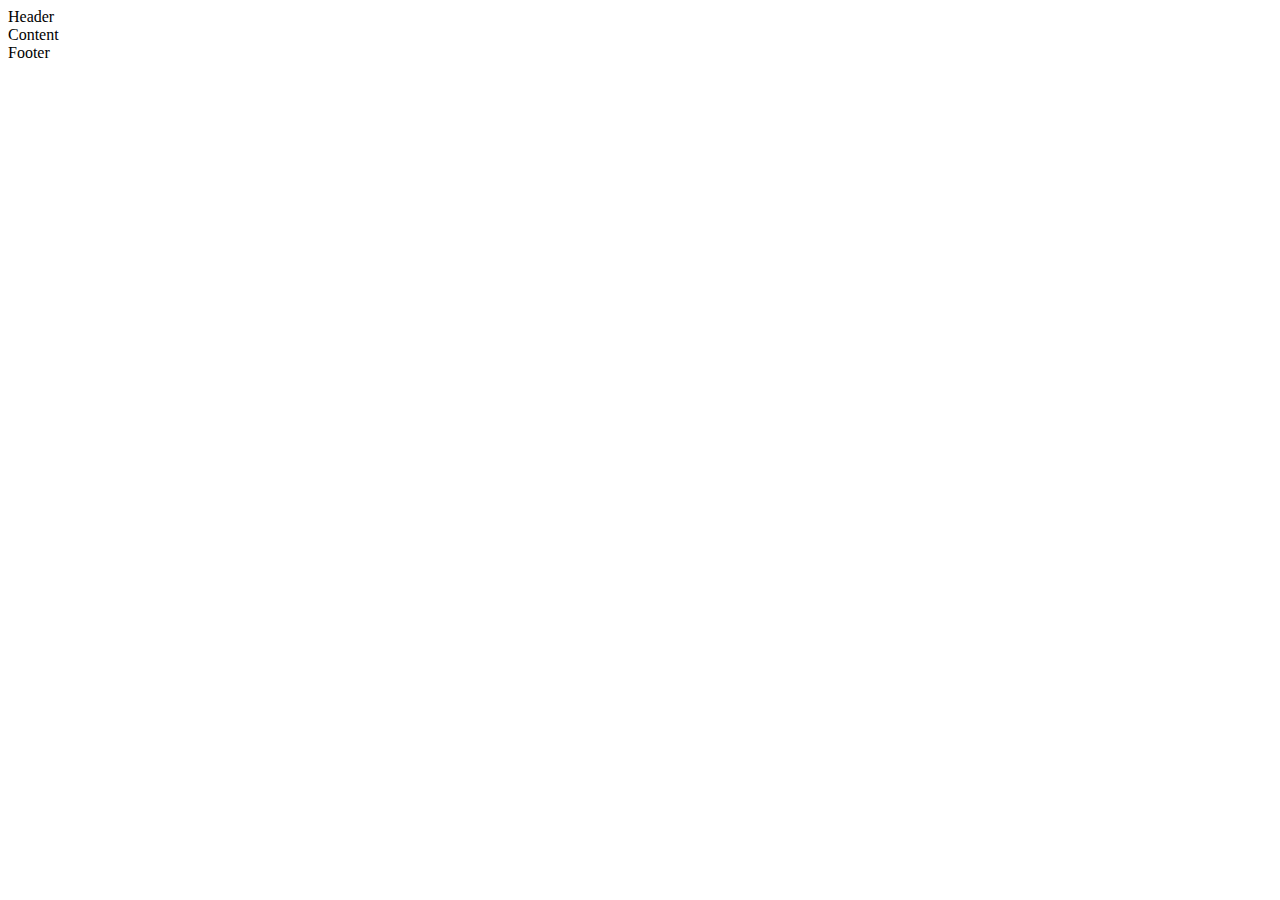
<file: 1-html-starter/index.html>
<!doctype html>
<html>
  <head>
    <meta charset="utf-8">
    <title>Title</title>
  </head>
  <body>
    <header>
      Header
    </header>
    <article>
      Content
    </article>
    <footer>
      Footer
    </footer>
  </body>
</html>
</file>
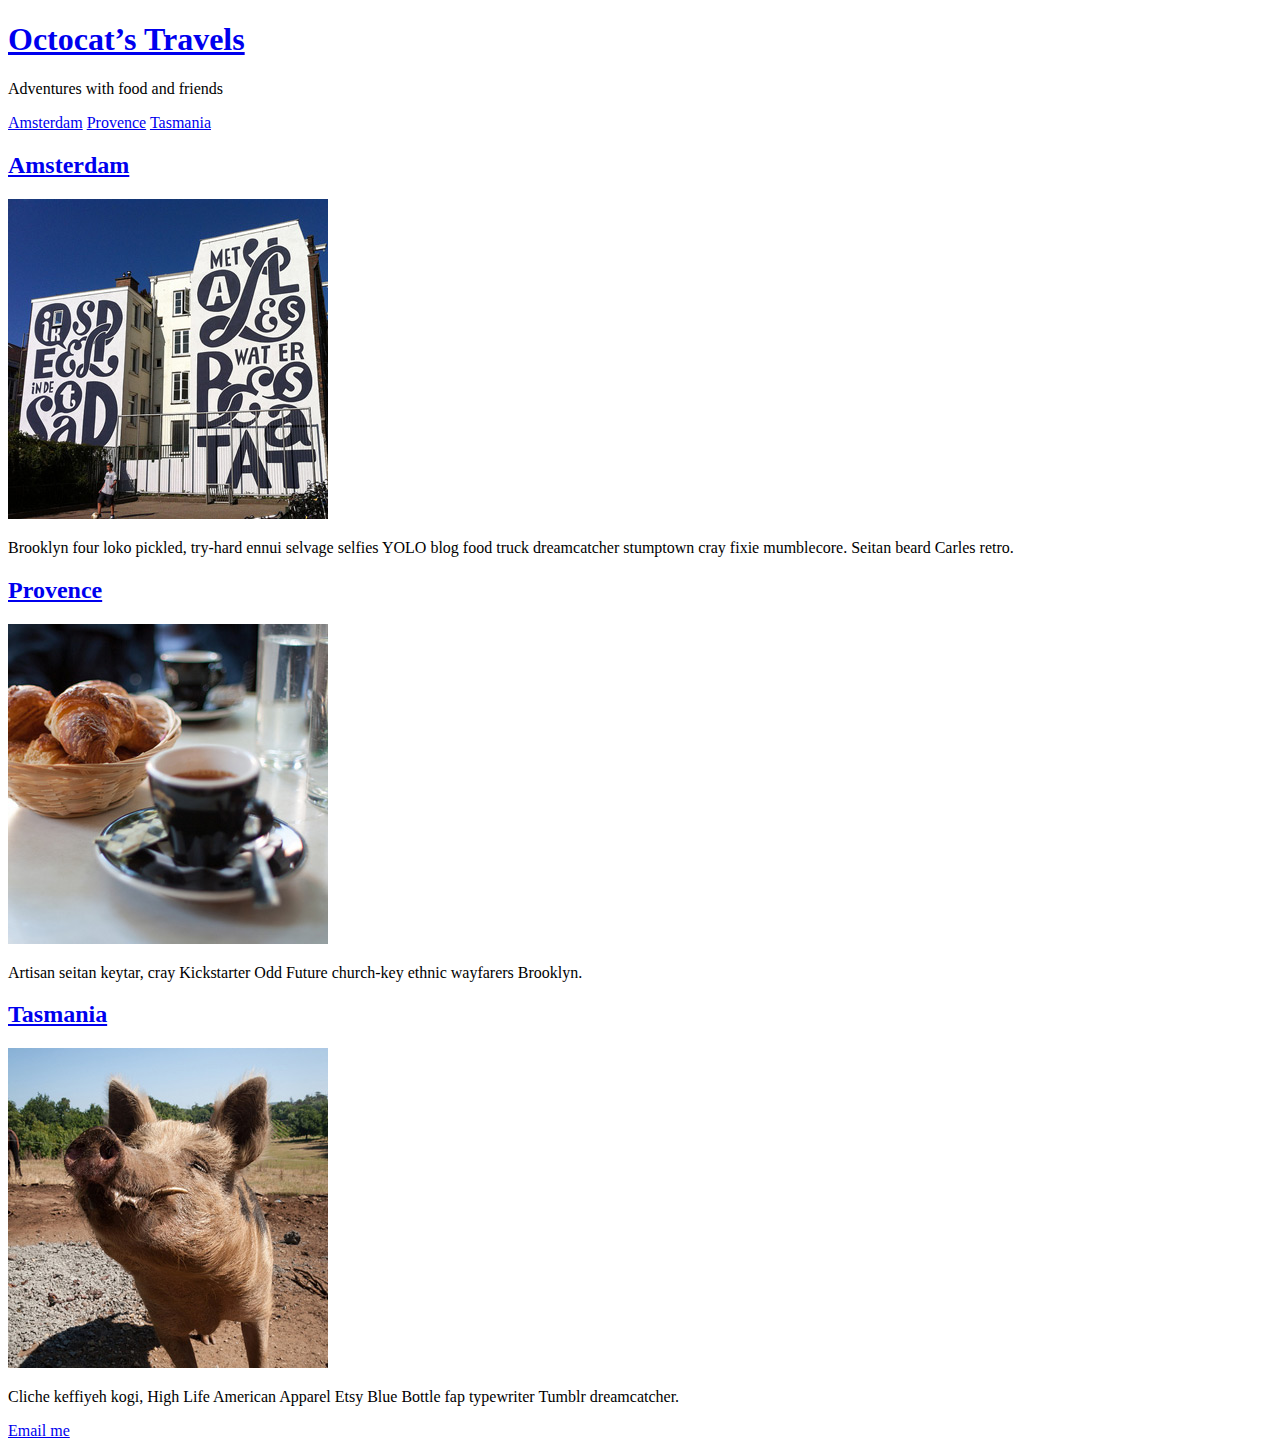
<file: 2-html-finished/index.html>
<!doctype html>
<html>
  <head>
    <meta charset="utf-8">
    <title>Octocat’s Travels</title>
  </head>
  <body>
    <header>
      <h1><a href="index.html">Octocat’s Travels</a></h1>
      <p>Adventures with food and friends</p>
      <nav>
        <a href="amsterdam.html">Amsterdam</a>
        <a href="provence.html">Provence</a>
        <a href="tasmania.html">Tasmania</a>
      </nav>
    </header>
    <article>
      <section>
        <h2><a href="amsterdam.html">Amsterdam</a></h2>
        <img src="images/amsterdam-thumbnail.jpg" alt="Grafitti in Amsterdam">
        <p>Brooklyn four loko pickled, try-hard ennui selvage selfies YOLO blog food truck dreamcatcher stumptown cray fixie mumblecore. Seitan beard Carles retro.</p>
      </section>
      <section>
        <h2><a href="provence.html">Provence</a></h2>
        <img src="images/provence-thumbnail.jpg" alt="Grafitti in Amsterdam">
        <p>Artisan seitan keytar, cray Kickstarter Odd Future church-key ethnic wayfarers Brooklyn.</p>
      </section>
      <section>
        <h2><a href="tasmania.html">Tasmania</a></h2>
        <img src="images/tasmania-thumbnail.jpg" alt="Grafitti in Amsterdam">
        <p>Cliche keffiyeh kogi, High Life American Apparel Etsy Blue Bottle fap typewriter Tumblr dreamcatcher.</p>
      </section>
    </article>
    <footer>
      <p><a href="mailto:email@me.com">Email me</a></p>
    </footer>
  </body>
</html>
</file>
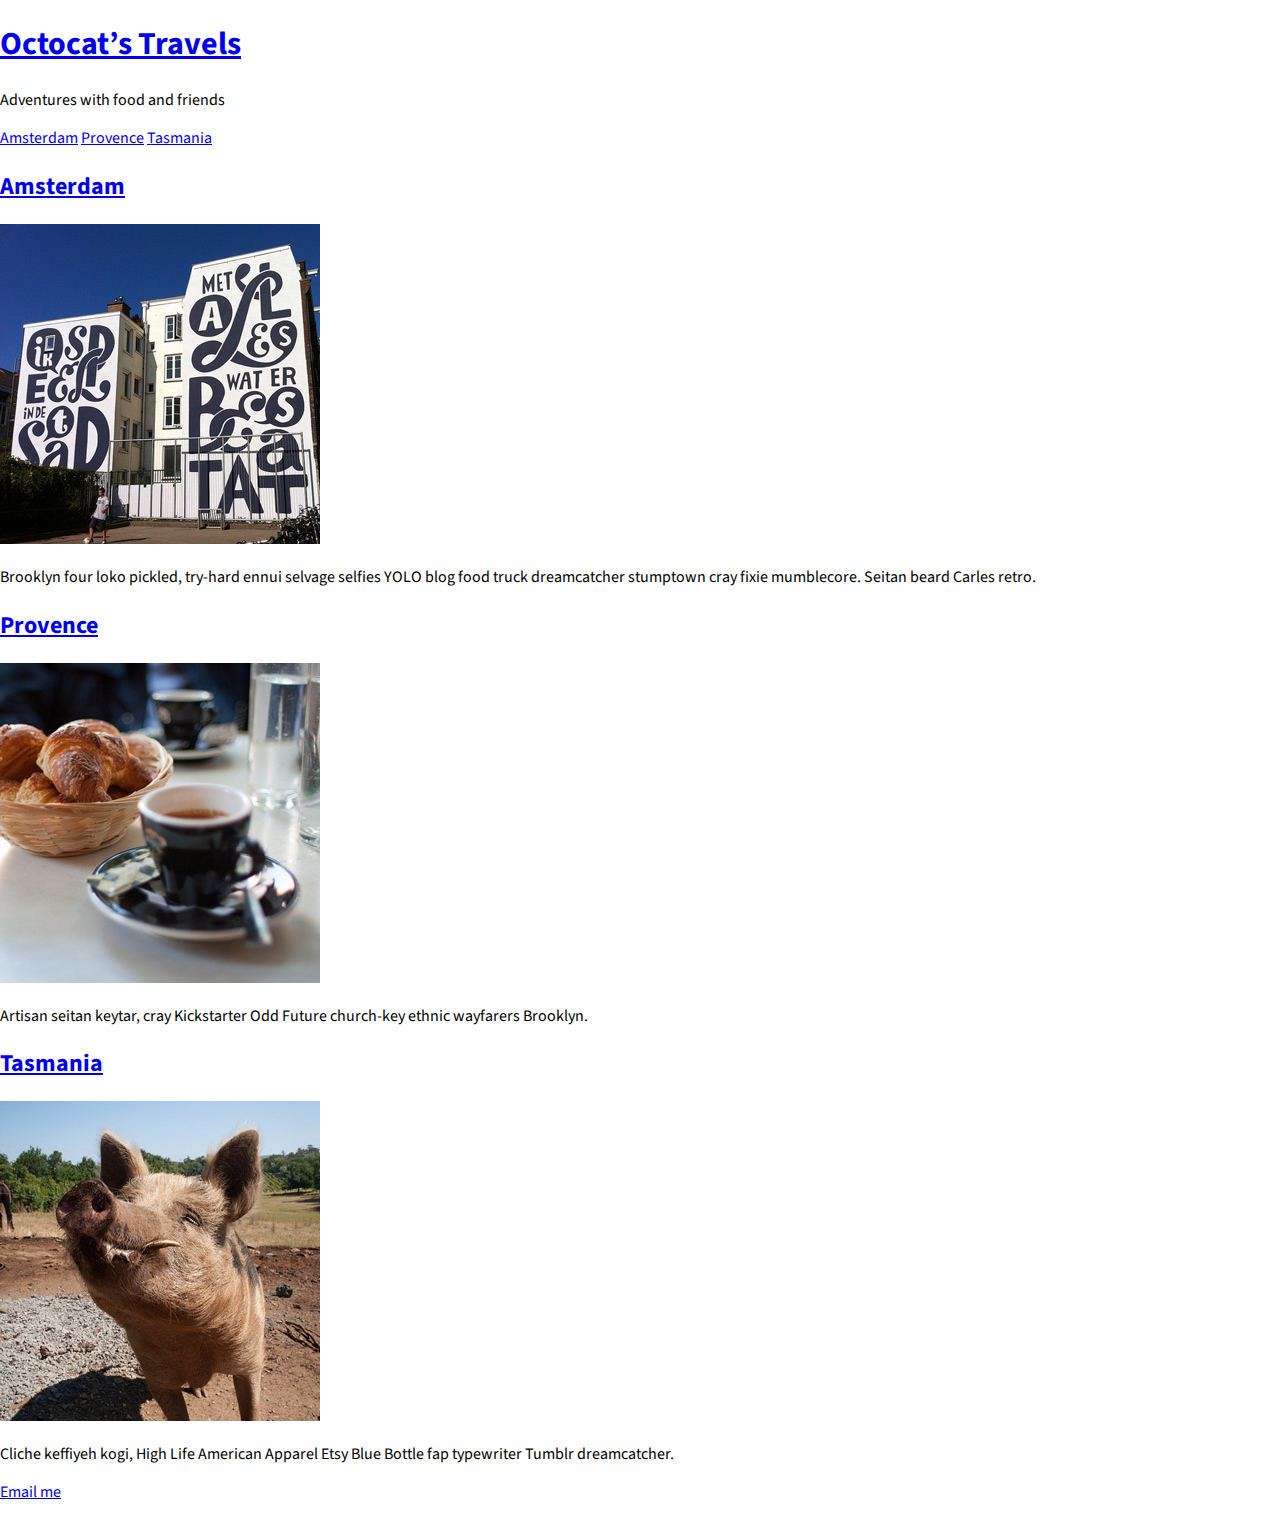
<file: 3-css-starter/index.html>
<!doctype html>
<html>
  <head>
    <meta charset="utf-8">
    <title>Octocat’s Travels</title>
    <link rel="stylesheet" href='http://fonts.googleapis.com/css?family=Source+Sans+Pro:300,400,400italic,700'>
    <link rel="stylesheet" href="css/normalize.css">
    <link rel="stylesheet" href="css/styles.css">
  </head>
  <body>
    <header class="site-header">
      <h1><a href="index.html">Octocat’s Travels</a></h1>
      <p>Adventures with food and friends</p>
      <nav>
        <a href="amsterdam.html">Amsterdam</a>
        <a href="provence.html">Provence</a>
        <a href="tasmania.html">Tasmania</a>
      </nav>
    </header>
    <article class="travel-index">
      <section>
        <h2><a href="amsterdam.html">Amsterdam</a></h2>
        <img src="images/amsterdam-thumbnail.jpg" alt="Grafitti in Amsterdam">
        <p>Brooklyn four loko pickled, try-hard ennui selvage selfies YOLO blog food truck dreamcatcher stumptown cray fixie mumblecore. Seitan beard Carles retro.</p>
      </section>
      <section>
        <h2><a href="provence.html">Provence</a></h2>
        <img src="images/provence-thumbnail.jpg" alt="Grafitti in Amsterdam">
        <p>Artisan seitan keytar, cray Kickstarter Odd Future church-key ethnic wayfarers Brooklyn.</p>
      </section>
      <section>
        <h2><a href="tasmania.html">Tasmania</a></h2>
        <img src="images/tasmania-thumbnail.jpg" alt="Grafitti in Amsterdam">
        <p>Cliche keffiyeh kogi, High Life American Apparel Etsy Blue Bottle fap typewriter Tumblr dreamcatcher.</p>
      </section>
    </article>
    <footer class="site-footer">
      <p><a href="mailto:email@me.com">Email me</a></p>
    </footer>
  </body>
</html>
</file>
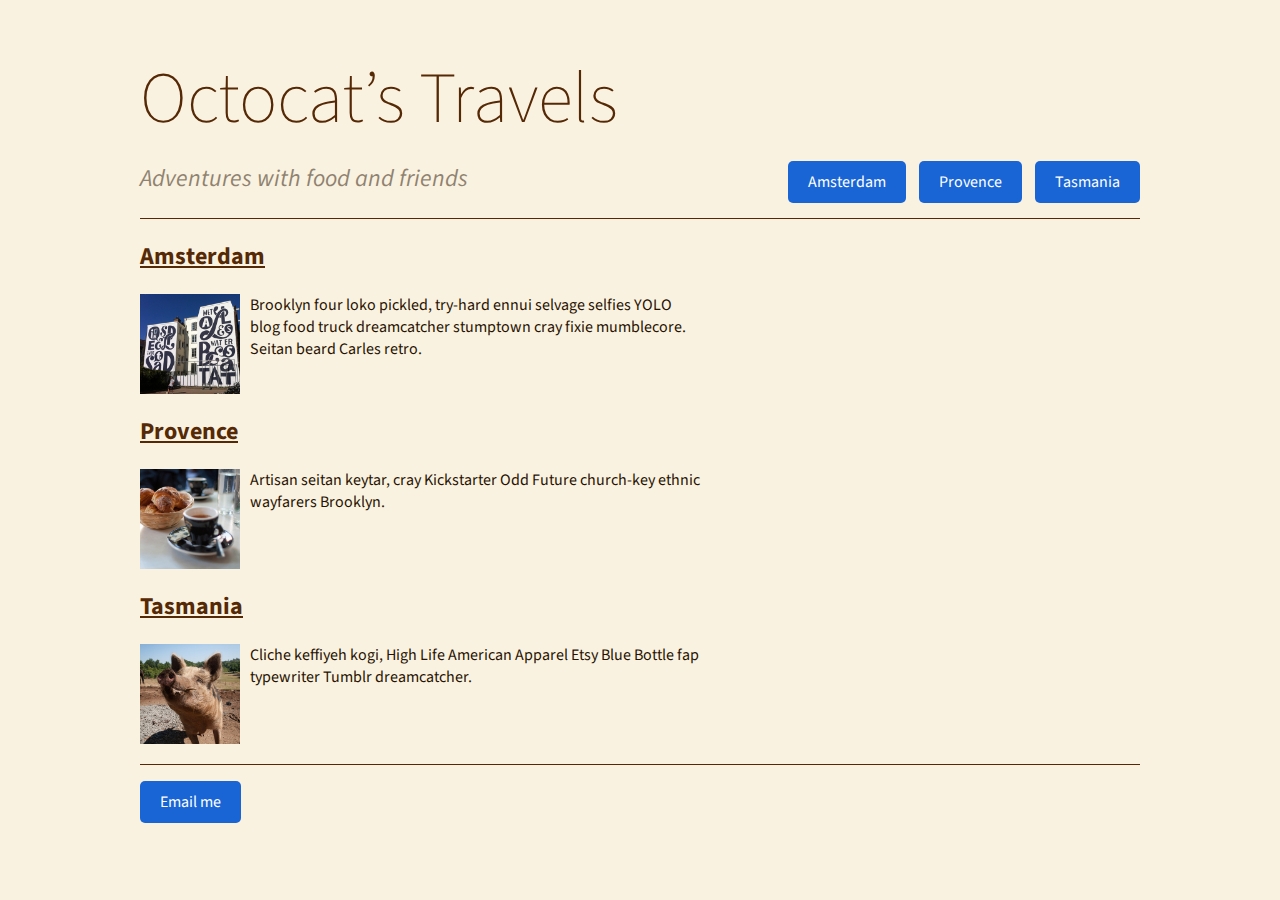
<file: 4-css-finished/index.html>
<!doctype html>
<html>
  <head>
    <meta charset="utf-8">
    <title>Octocat’s Travels</title>
    <link rel="stylesheet" href='http://fonts.googleapis.com/css?family=Source+Sans+Pro:300,400,400italic,700'>
    <link rel="stylesheet" href="css/normalize.css">
    <link rel="stylesheet" href="css/styles.css">
  </head>
  <body>
    <header class="site-header clearfix">
      <h1><a href="index.html">Octocat’s Travels</a></h1>
      <p>Adventures with food and friends</p>
      <nav>
        <a class="button" href="amsterdam.html">Amsterdam</a>
        <a class="button" href="provence.html">Provence</a>
        <a class="button" href="tasmania.html">Tasmania</a>
      </nav>
    </header>
    <article class="travel-index">
      <section class="clearfix">
        <h2><a href="amsterdam.html">Amsterdam</a></h2>
        <img src="images/amsterdam-thumbnail.jpg" alt="Grafitti in Amsterdam">
        <p>Brooklyn four loko pickled, try-hard ennui selvage selfies YOLO blog food truck dreamcatcher stumptown cray fixie mumblecore. Seitan beard Carles retro.</p>
      </section>
      <section class="clearfix">
        <h2><a href="provence.html">Provence</a></h2>
        <img src="images/provence-thumbnail.jpg" alt="Grafitti in Amsterdam">
        <p>Artisan seitan keytar, cray Kickstarter Odd Future church-key ethnic wayfarers Brooklyn.</p>
      </section>
      <section class="clearfix">
        <h2><a href="tasmania.html">Tasmania</a></h2>
        <img src="images/tasmania-thumbnail.jpg" alt="Grafitti in Amsterdam">
        <p>Cliche keffiyeh kogi, High Life American Apparel Etsy Blue Bottle fap typewriter Tumblr dreamcatcher.</p>
      </section>
    </article>
    <footer class="site-footer">
      <p><a class="button" href="mailto:email@me.com">Email me</a></p>
    </footer>
  </body>
</html>
</file>
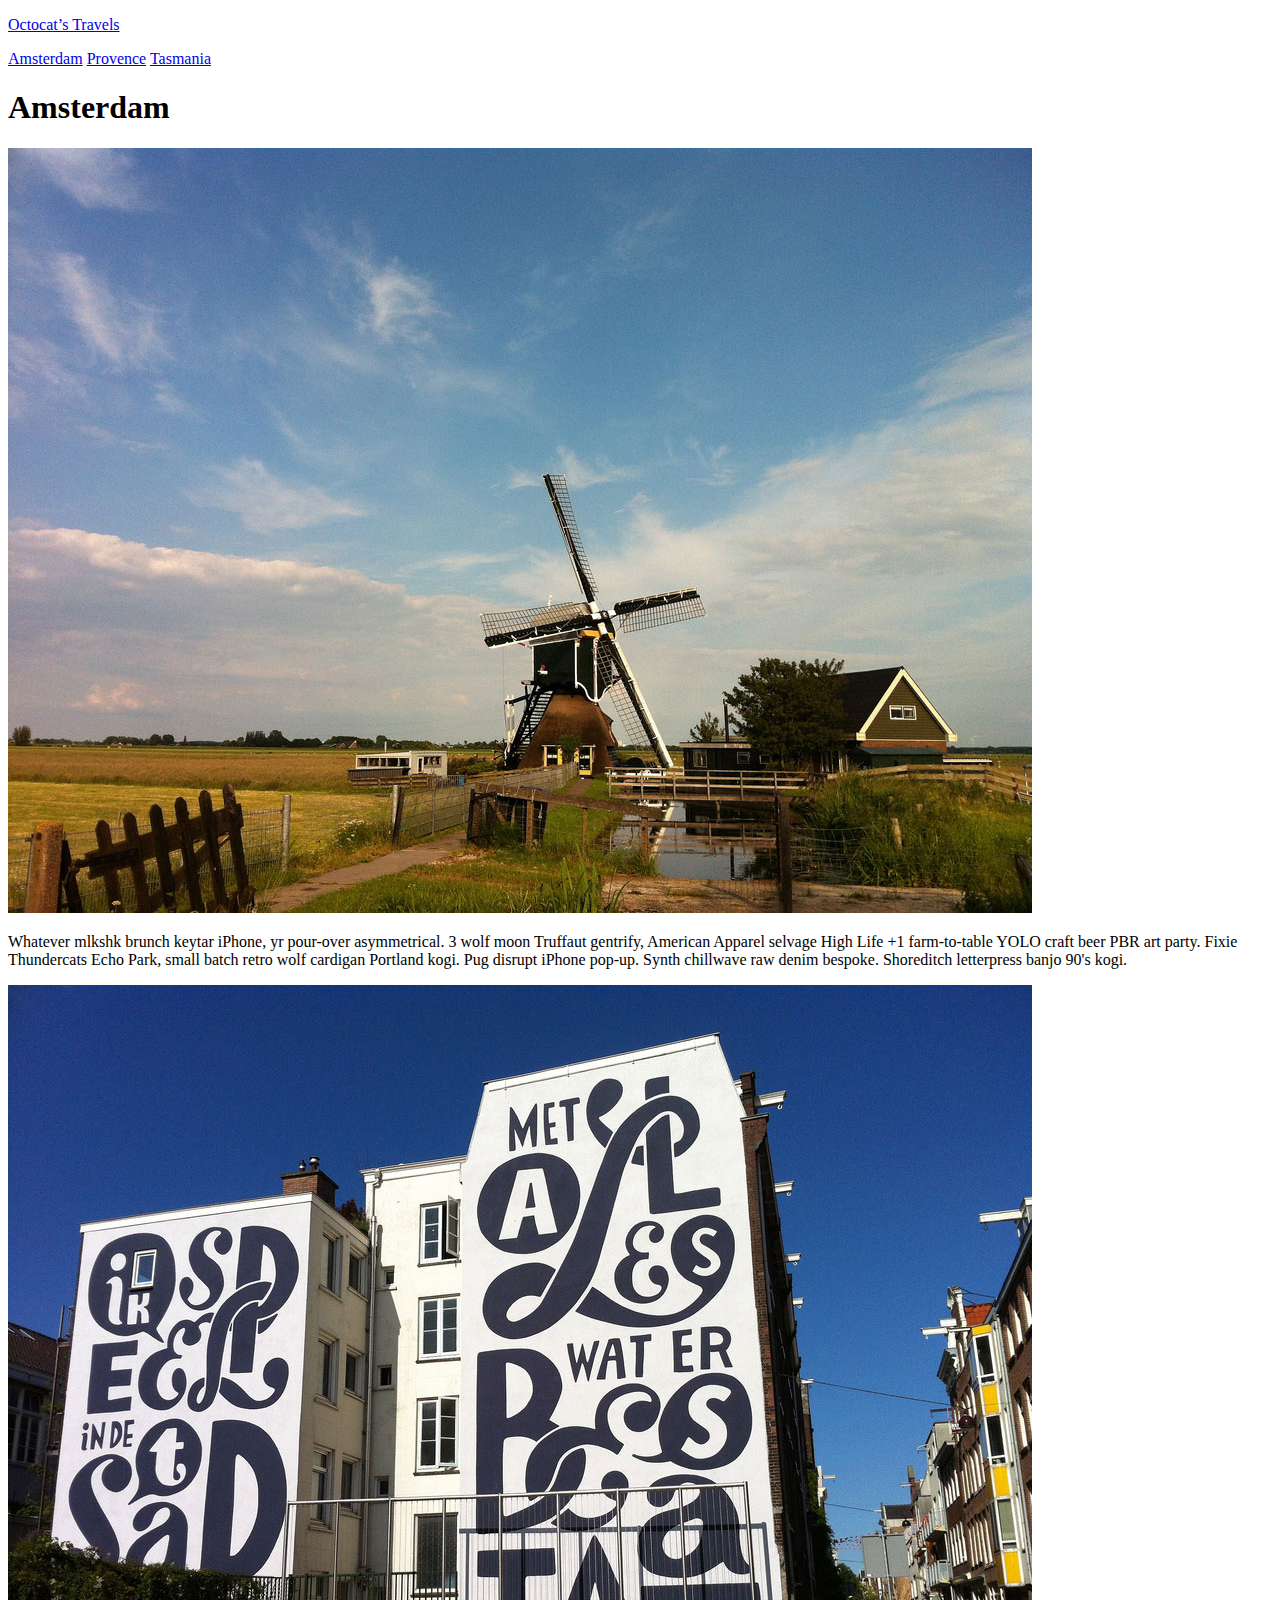
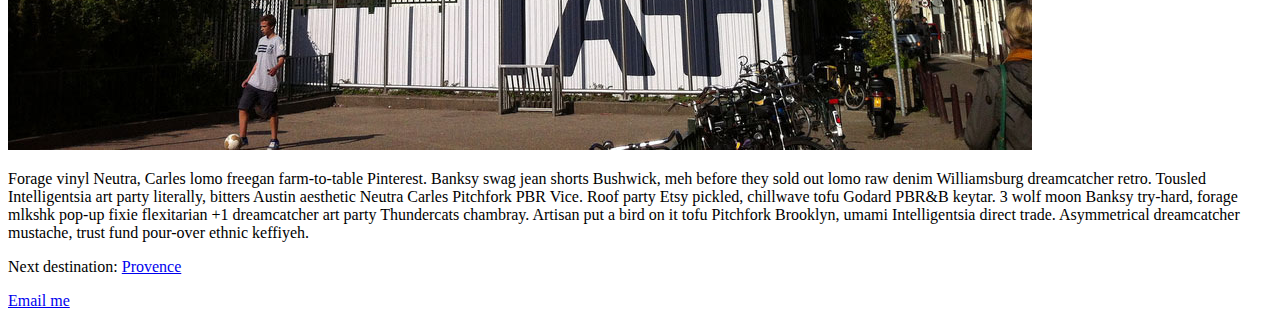
<file: 2-html-finished/amsterdam.html>
<!doctype html>
<html>
  <head>
    <meta charset="utf-8">
    <title>Octocat’s Travels</title>
  </head>
  <body>
    <header>
      <p><a href="index.html">Octocat’s Travels</a></p>
      <nav>
        <a href="amsterdam.html">Amsterdam</a>
        <a href="provence.html">Provence</a>
        <a href="tasmania.html">Tasmania</a>
      </nav>
    </header>
    <article>
      <h1>Amsterdam</h1>
      <img src="images/amsterdam-1.jpg" alt="Windmills">
      <p>Whatever mlkshk brunch keytar iPhone, yr pour-over asymmetrical. 3 wolf moon Truffaut gentrify, American Apparel selvage High Life +1 farm-to-table YOLO craft beer PBR art party. Fixie Thundercats Echo Park, small batch retro wolf cardigan Portland kogi. Pug disrupt iPhone pop-up. Synth chillwave raw denim bespoke. Shoreditch letterpress banjo 90's kogi.</p>
      <img src="images/amsterdam-2.jpg" alt="Street art">
      <p>Forage vinyl Neutra, Carles lomo freegan farm-to-table Pinterest. Banksy swag jean shorts Bushwick, meh before they sold out lomo raw denim Williamsburg dreamcatcher retro. Tousled Intelligentsia art party literally, bitters Austin aesthetic Neutra Carles Pitchfork PBR Vice. Roof party Etsy pickled, chillwave tofu Godard PBR&amp;B keytar. 3 wolf moon Banksy try-hard, forage mlkshk pop-up fixie flexitarian +1 dreamcatcher art party Thundercats chambray. Artisan put a bird on it tofu Pitchfork Brooklyn, umami Intelligentsia direct trade. Asymmetrical dreamcatcher mustache, trust fund pour-over ethnic keffiyeh.</p>
      <footer>
        <p>Next destination: <a href="provence.html">Provence</a></p>
      </footer>
    </article>
    <footer>
      <p><a href="mailto:email@me.com">Email me</a></p>
    </footer>
  </body>
</html>
</file>
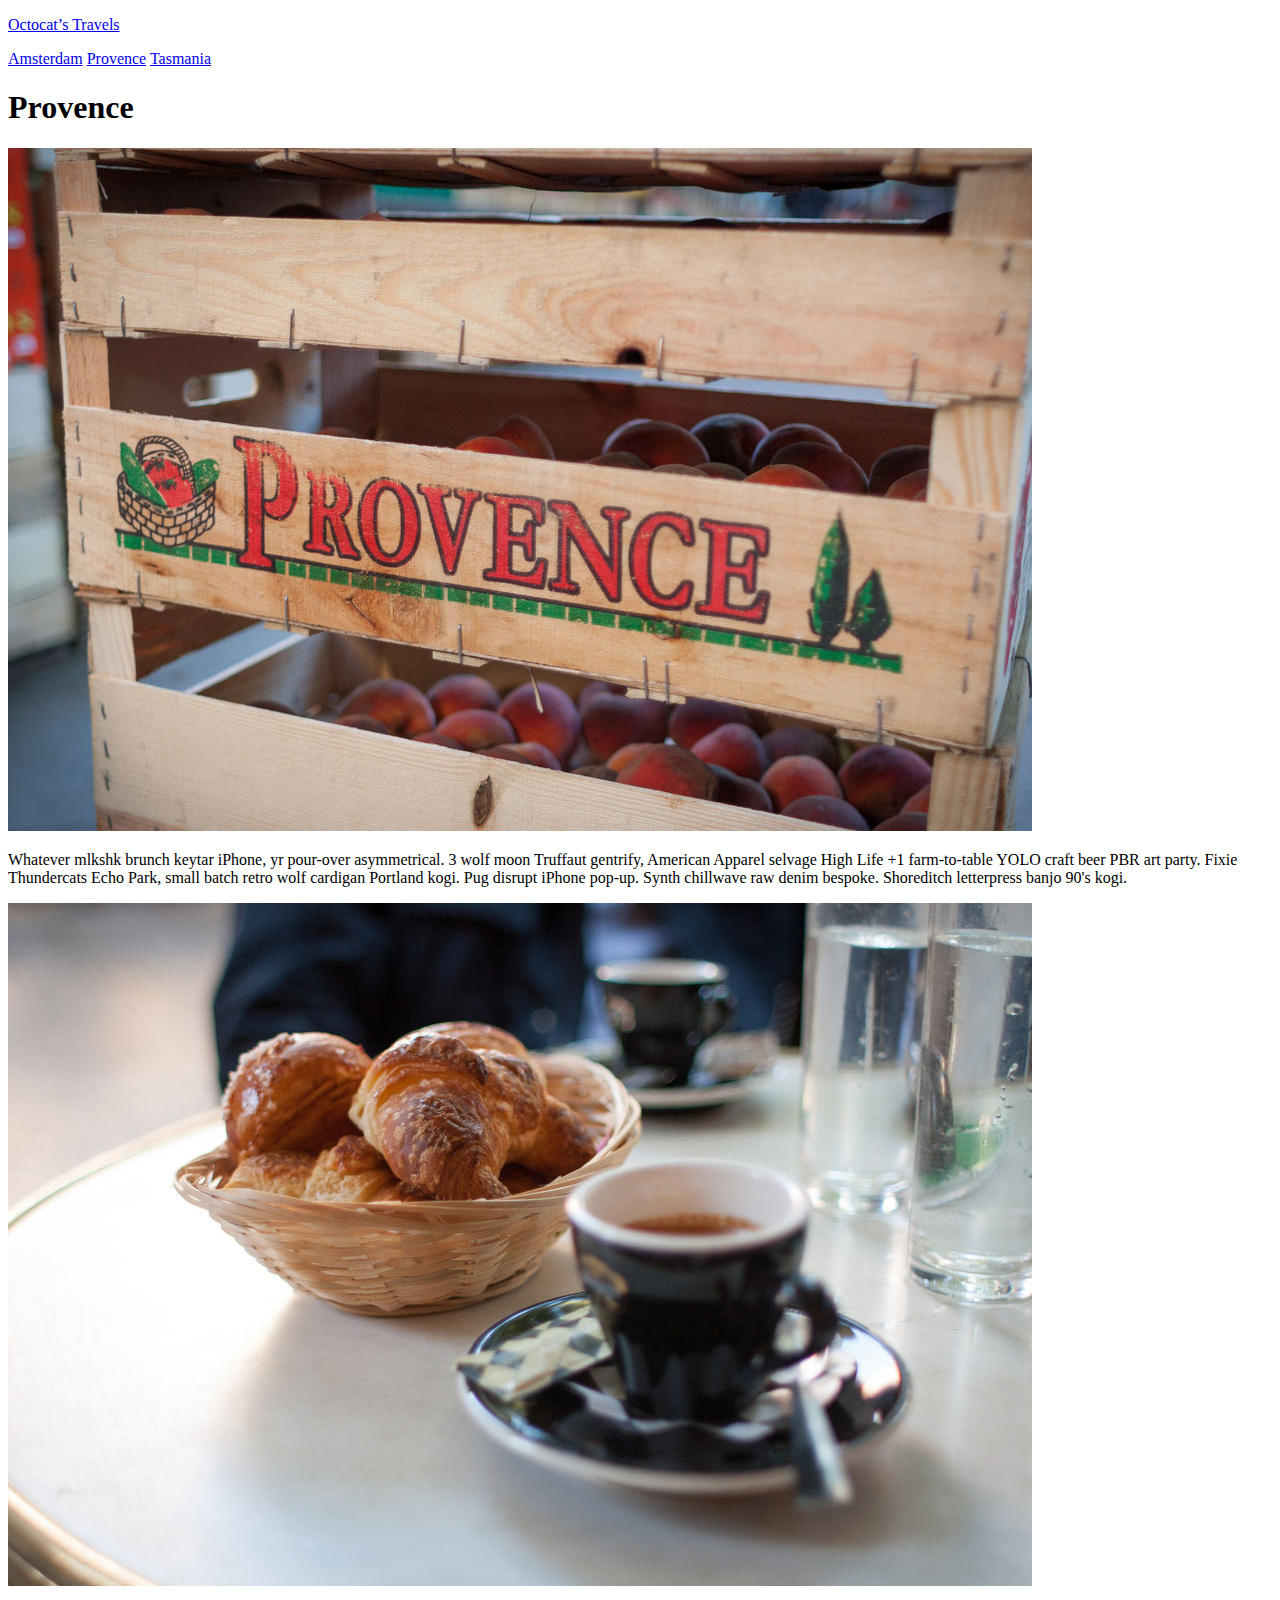
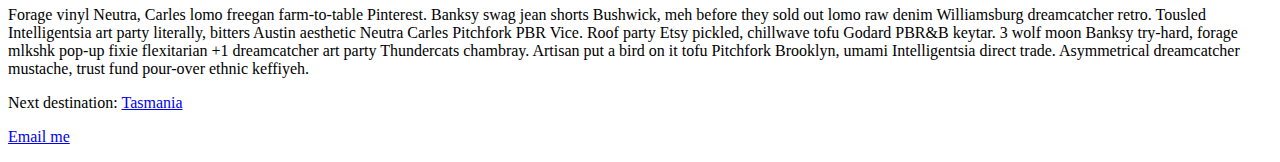
<file: 2-html-finished/provence.html>
<!doctype html>
<html>
  <head>
    <meta charset="utf-8">
    <title>Octocat’s Travels</title>
  </head>
  <body>
    <header>
      <p><a href="index.html">Octocat’s Travels</a></p>
      <nav>
        <a href="amsterdam.html">Amsterdam</a>
        <a href="provence.html">Provence</a>
        <a href="tasmania.html">Tasmania</a>
      </nav>
    </header>
    <article>
      <h1>Provence</h1>
      <img src="images/provence-1.jpg" alt="Windmills">
      <p>Whatever mlkshk brunch keytar iPhone, yr pour-over asymmetrical. 3 wolf moon Truffaut gentrify, American Apparel selvage High Life +1 farm-to-table YOLO craft beer PBR art party. Fixie Thundercats Echo Park, small batch retro wolf cardigan Portland kogi. Pug disrupt iPhone pop-up. Synth chillwave raw denim bespoke. Shoreditch letterpress banjo 90's kogi.</p>
      <img src="images/provence-2.jpg" alt="Street art">
      <p>Forage vinyl Neutra, Carles lomo freegan farm-to-table Pinterest. Banksy swag jean shorts Bushwick, meh before they sold out lomo raw denim Williamsburg dreamcatcher retro. Tousled Intelligentsia art party literally, bitters Austin aesthetic Neutra Carles Pitchfork PBR Vice. Roof party Etsy pickled, chillwave tofu Godard PBR&amp;B keytar. 3 wolf moon Banksy try-hard, forage mlkshk pop-up fixie flexitarian +1 dreamcatcher art party Thundercats chambray. Artisan put a bird on it tofu Pitchfork Brooklyn, umami Intelligentsia direct trade. Asymmetrical dreamcatcher mustache, trust fund pour-over ethnic keffiyeh.</p>
      <footer>
        <p>Next destination: <a href="tasmania.html">Tasmania</a></p>
      </footer>
    </article>
    <footer>
      <p><a href="mailto:email@me.com">Email me</a></p>
    </footer>
  </body>
</html>
</file>
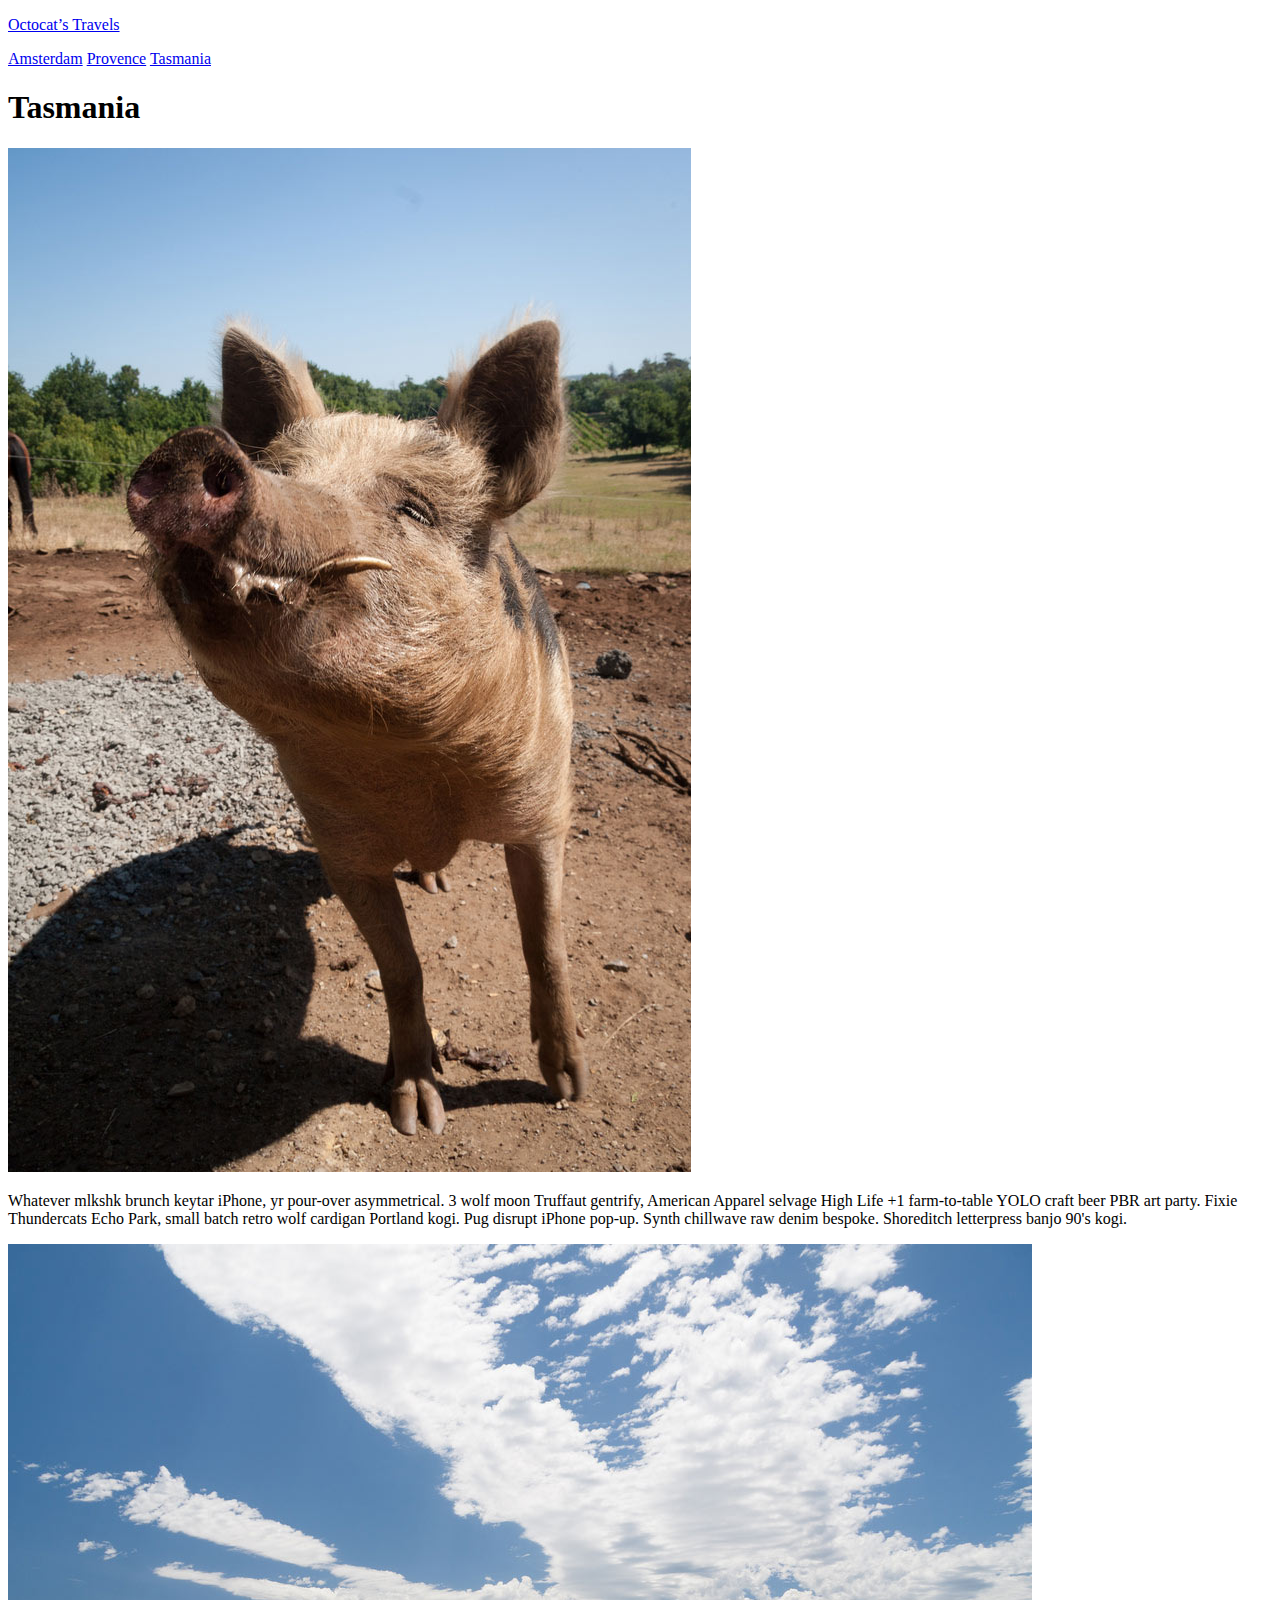
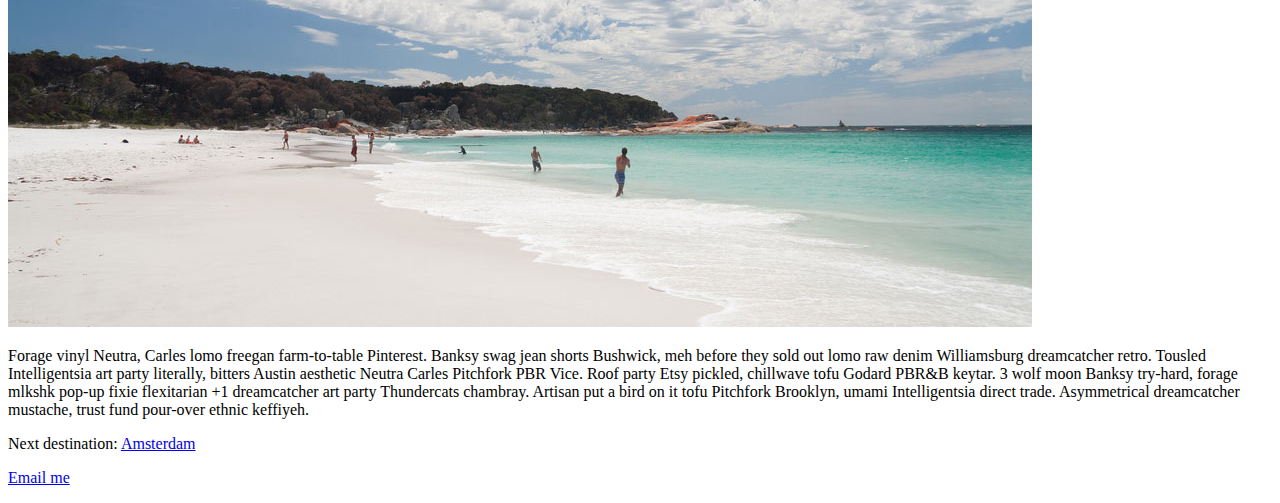
<file: 2-html-finished/tasmania.html>
<!doctype html>
<html>
  <head>
    <meta charset="utf-8">
    <title>Octocat’s Travels</title>
  </head>
  <body>
    <header>
      <p><a href="index.html">Octocat’s Travels</a></p>
      <nav>
        <a href="amsterdam.html">Amsterdam</a>
        <a href="provence.html">Provence</a>
        <a href="tasmania.html">Tasmania</a>
      </nav>
    </header>
    <article>
      <h1>Tasmania</h1>
      <img src="images/tasmania-1.jpg" alt="Pinot’d Pig">
      <p>Whatever mlkshk brunch keytar iPhone, yr pour-over asymmetrical. 3 wolf moon Truffaut gentrify, American Apparel selvage High Life +1 farm-to-table YOLO craft beer PBR art party. Fixie Thundercats Echo Park, small batch retro wolf cardigan Portland kogi. Pug disrupt iPhone pop-up. Synth chillwave raw denim bespoke. Shoreditch letterpress banjo 90's kogi.</p>
      <img src="images/tasmania-2.jpg" alt="Wine Glass Bay">
      <p>Forage vinyl Neutra, Carles lomo freegan farm-to-table Pinterest. Banksy swag jean shorts Bushwick, meh before they sold out lomo raw denim Williamsburg dreamcatcher retro. Tousled Intelligentsia art party literally, bitters Austin aesthetic Neutra Carles Pitchfork PBR Vice. Roof party Etsy pickled, chillwave tofu Godard PBR&amp;B keytar. 3 wolf moon Banksy try-hard, forage mlkshk pop-up fixie flexitarian +1 dreamcatcher art party Thundercats chambray. Artisan put a bird on it tofu Pitchfork Brooklyn, umami Intelligentsia direct trade. Asymmetrical dreamcatcher mustache, trust fund pour-over ethnic keffiyeh.</p>
      <footer>
        <p>Next destination: <a href="amsterdam.html">Amsterdam</a></p>
      </footer>
    </article>
    <footer>
      <p><a href="mailto:email@me.com">Email me</a></p>
    </footer>
  </body>
</html>
</file>
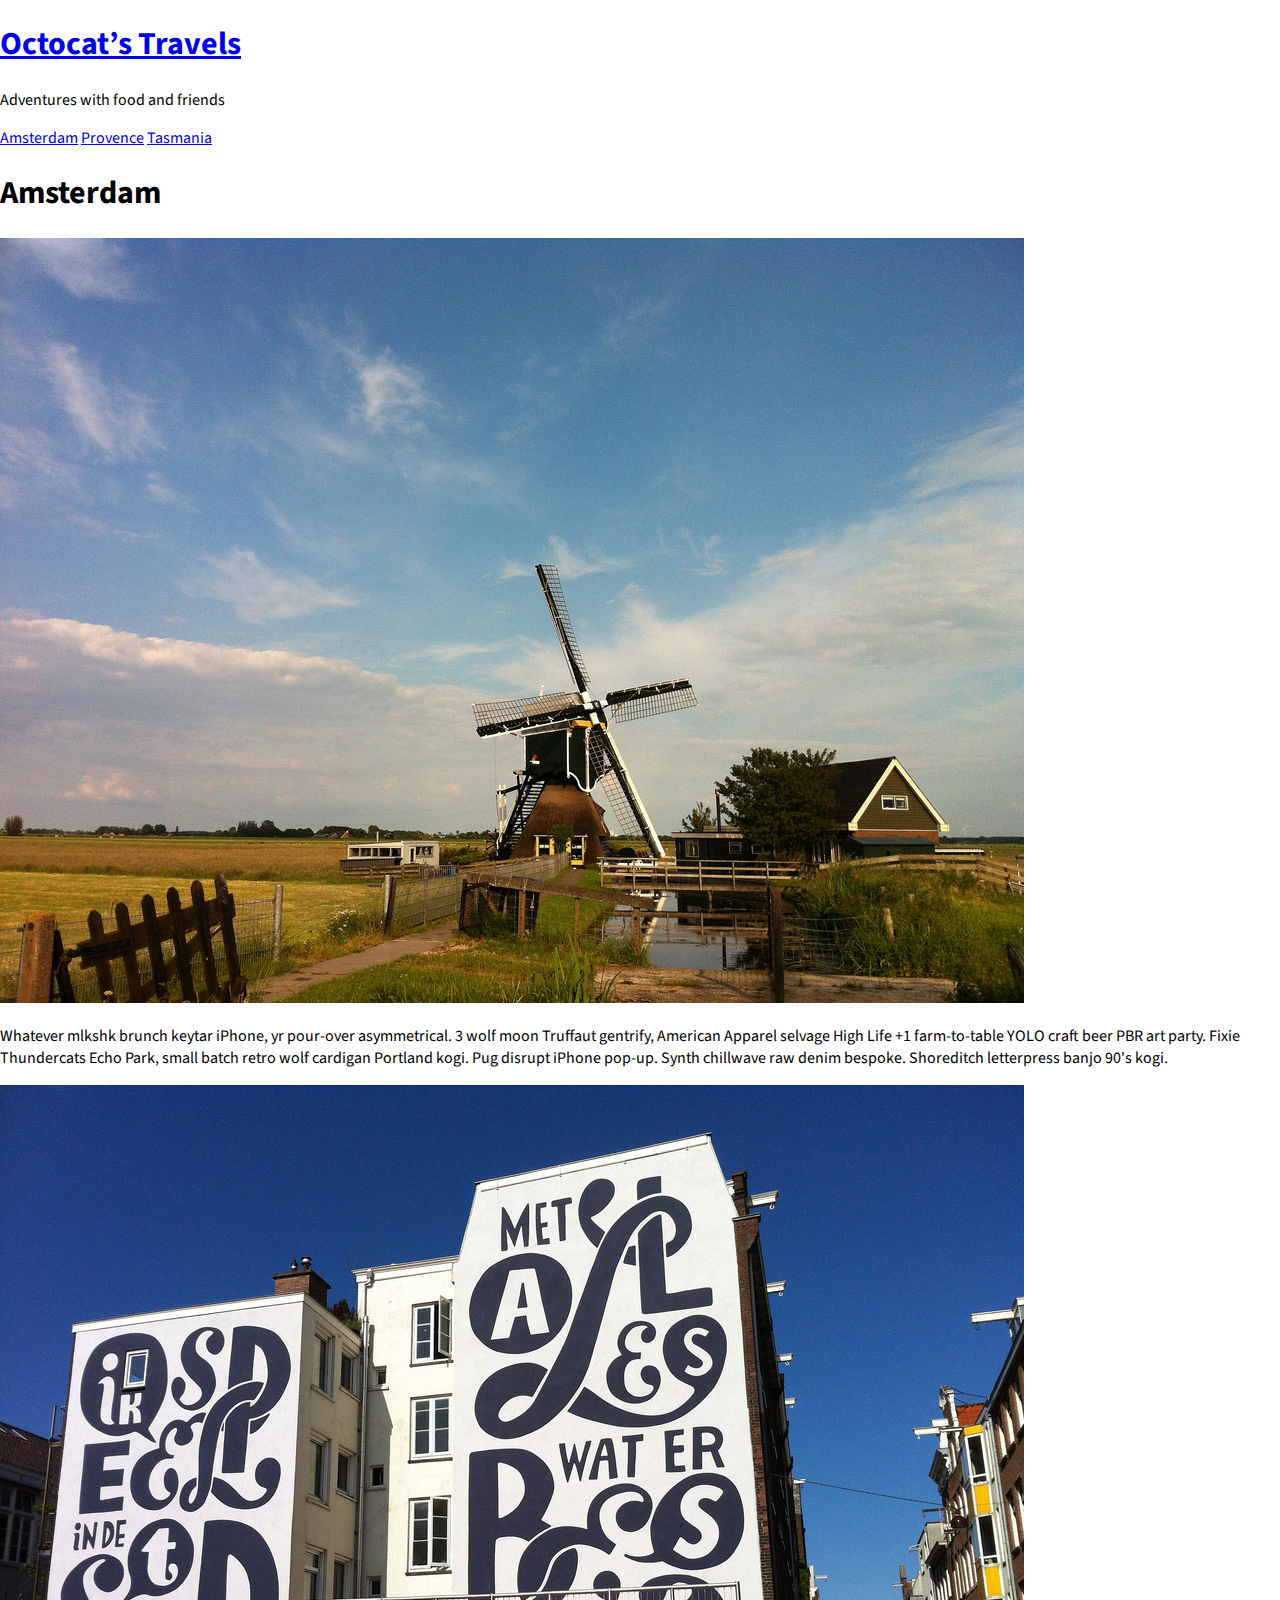
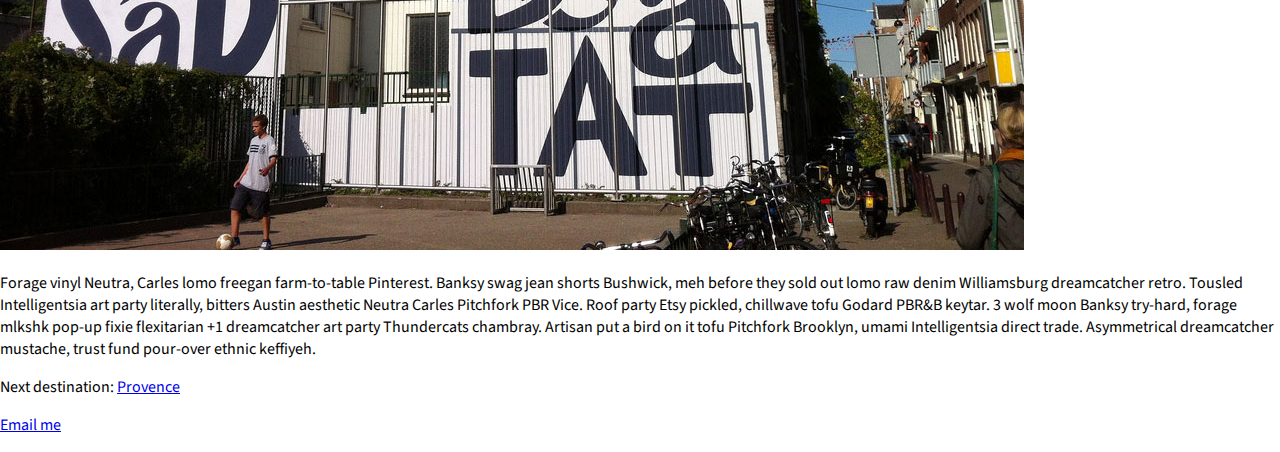
<file: 3-css-starter/amsterdam.html>
<!doctype html>
<html>
  <head>
    <meta charset="utf-8">
    <title>Octocat’s Travels</title>
    <link rel="stylesheet" href='http://fonts.googleapis.com/css?family=Source+Sans+Pro:300,400,400italic,700'>
    <link rel="stylesheet" href="css/normalize.css">
    <link rel="stylesheet" href="css/styles.css">
  </head>
  <body>
    <header class="site-header">
      <h1><a href="index.html">Octocat’s Travels</a></h1>
      <p>Adventures with food and friends</p>
      <nav>
        <a href="amsterdam.html">Amsterdam</a>
        <a href="provence.html">Provence</a>
        <a href="tasmania.html">Tasmania</a>
      </nav>
    </header>
    <article class="travel-details">
      <h1>Amsterdam</h1>
      <img src="images/amsterdam-1.jpg" alt="Windmills">
      <p>Whatever mlkshk brunch keytar iPhone, yr pour-over asymmetrical. 3 wolf moon Truffaut gentrify, American Apparel selvage High Life +1 farm-to-table YOLO craft beer PBR art party. Fixie Thundercats Echo Park, small batch retro wolf cardigan Portland kogi. Pug disrupt iPhone pop-up. Synth chillwave raw denim bespoke. Shoreditch letterpress banjo 90's kogi.</p>
      <img src="images/amsterdam-2.jpg" alt="Street art">
      <p>Forage vinyl Neutra, Carles lomo freegan farm-to-table Pinterest. Banksy swag jean shorts Bushwick, meh before they sold out lomo raw denim Williamsburg dreamcatcher retro. Tousled Intelligentsia art party literally, bitters Austin aesthetic Neutra Carles Pitchfork PBR Vice. Roof party Etsy pickled, chillwave tofu Godard PBR&amp;B keytar. 3 wolf moon Banksy try-hard, forage mlkshk pop-up fixie flexitarian +1 dreamcatcher art party Thundercats chambray. Artisan put a bird on it tofu Pitchfork Brooklyn, umami Intelligentsia direct trade. Asymmetrical dreamcatcher mustache, trust fund pour-over ethnic keffiyeh.</p>
      <footer>
        <p>Next destination: <a href="provence.html">Provence</a></p>
      </footer>
    </article>
    <footer class="site-footer">
      <p><a href="mailto:email@me.com">Email me</a></p>
    </footer>
  </body>
</html>
</file>
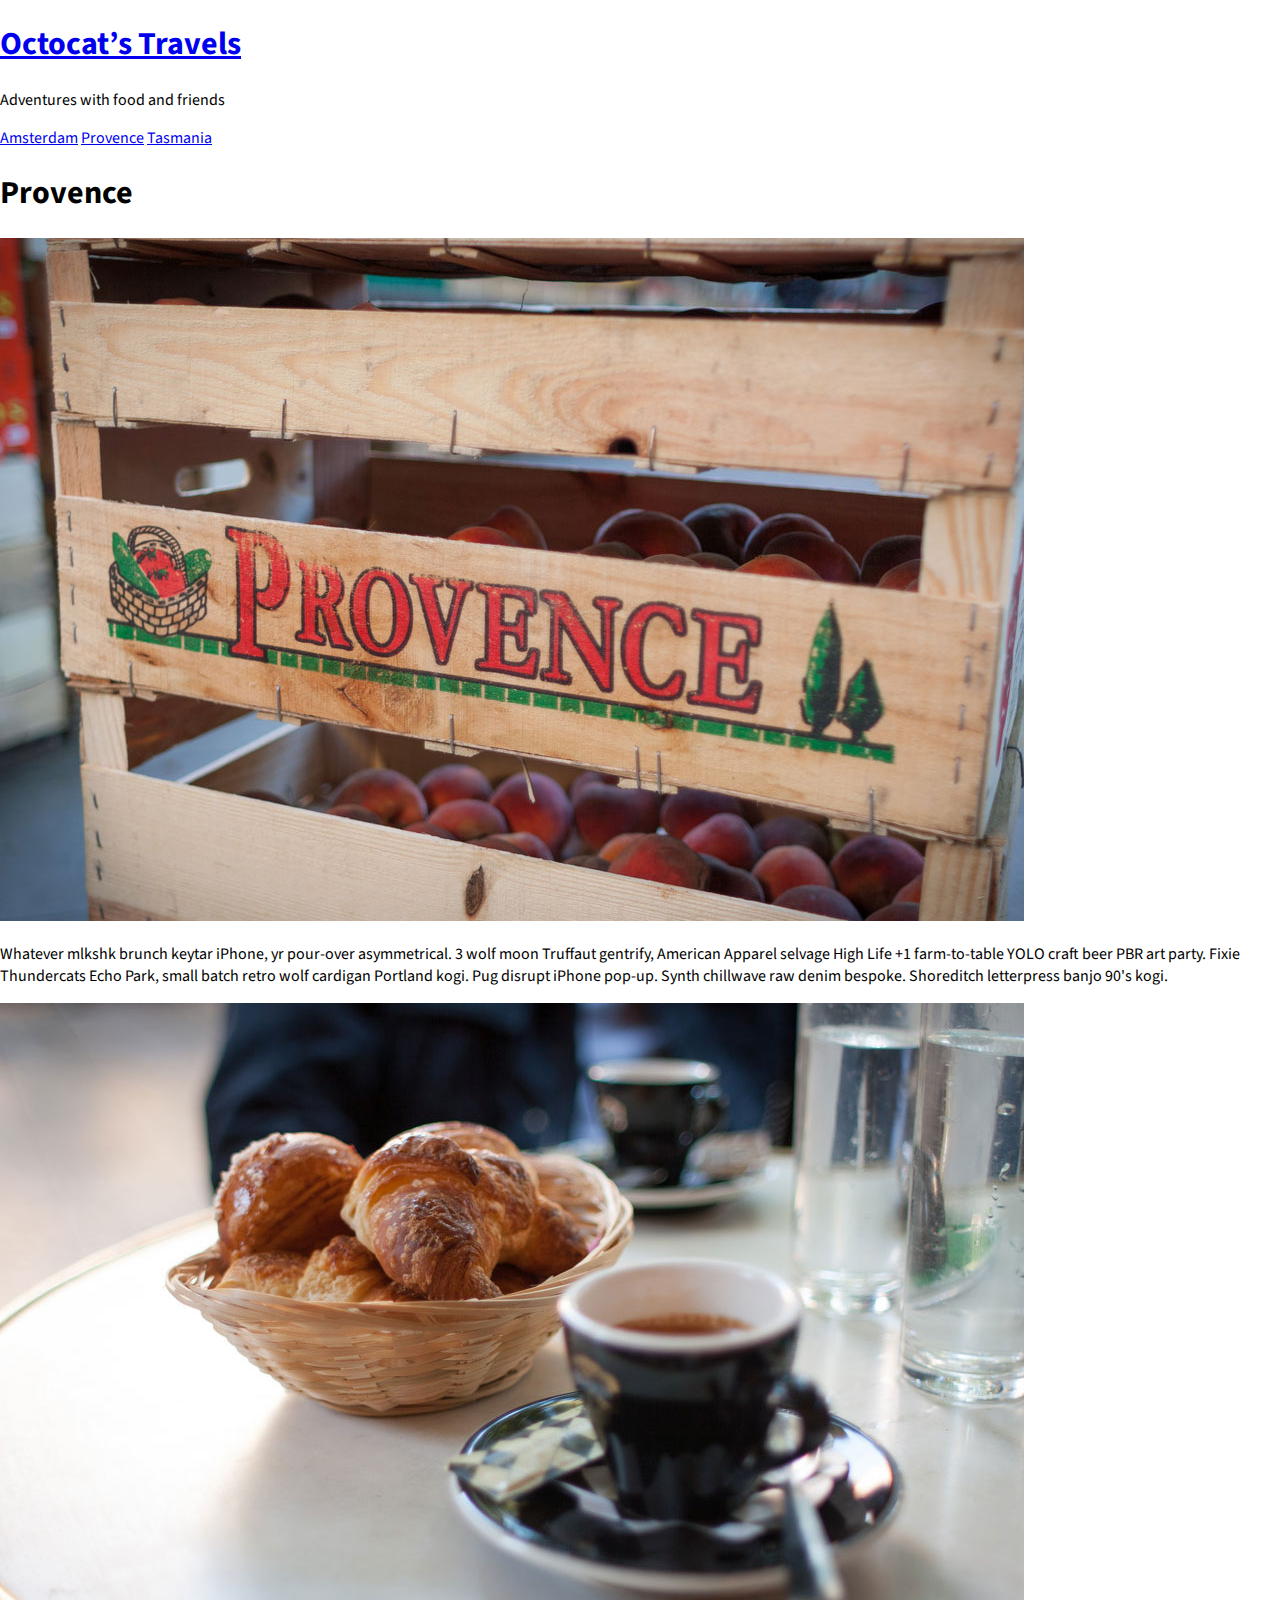
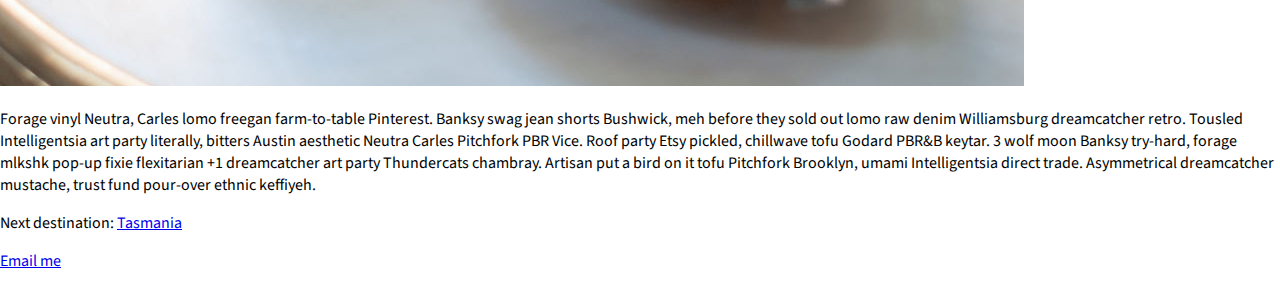
<file: 3-css-starter/provence.html>
<!doctype html>
<html>
  <head>
    <meta charset="utf-8">
    <title>Octocat’s Travels</title>
    <link rel="stylesheet" href='http://fonts.googleapis.com/css?family=Source+Sans+Pro:300,400,400italic,700'>
    <link rel="stylesheet" href="css/normalize.css">
    <link rel="stylesheet" href="css/styles.css">
  </head>
  <body>
    <header class="site-header">
      <h1><a href="index.html">Octocat’s Travels</a></h1>
      <p>Adventures with food and friends</p>
      <nav>
        <a href="amsterdam.html">Amsterdam</a>
        <a href="provence.html">Provence</a>
        <a href="tasmania.html">Tasmania</a>
      </nav>
    </header>
    <article class="travel-details">
      <h1>Provence</h1>
      <img src="images/provence-1.jpg" alt="Windmills">
      <p>Whatever mlkshk brunch keytar iPhone, yr pour-over asymmetrical. 3 wolf moon Truffaut gentrify, American Apparel selvage High Life +1 farm-to-table YOLO craft beer PBR art party. Fixie Thundercats Echo Park, small batch retro wolf cardigan Portland kogi. Pug disrupt iPhone pop-up. Synth chillwave raw denim bespoke. Shoreditch letterpress banjo 90's kogi.</p>
      <img src="images/provence-2.jpg" alt="Street art">
      <p>Forage vinyl Neutra, Carles lomo freegan farm-to-table Pinterest. Banksy swag jean shorts Bushwick, meh before they sold out lomo raw denim Williamsburg dreamcatcher retro. Tousled Intelligentsia art party literally, bitters Austin aesthetic Neutra Carles Pitchfork PBR Vice. Roof party Etsy pickled, chillwave tofu Godard PBR&amp;B keytar. 3 wolf moon Banksy try-hard, forage mlkshk pop-up fixie flexitarian +1 dreamcatcher art party Thundercats chambray. Artisan put a bird on it tofu Pitchfork Brooklyn, umami Intelligentsia direct trade. Asymmetrical dreamcatcher mustache, trust fund pour-over ethnic keffiyeh.</p>
      <footer>
        <p>Next destination: <a href="tasmania.html">Tasmania</a></p>
      </footer>
    </article>
    <footer class="site-footer">
      <p><a href="mailto:email@me.com">Email me</a></p>
    </footer>
  </body>
</html>
</file>
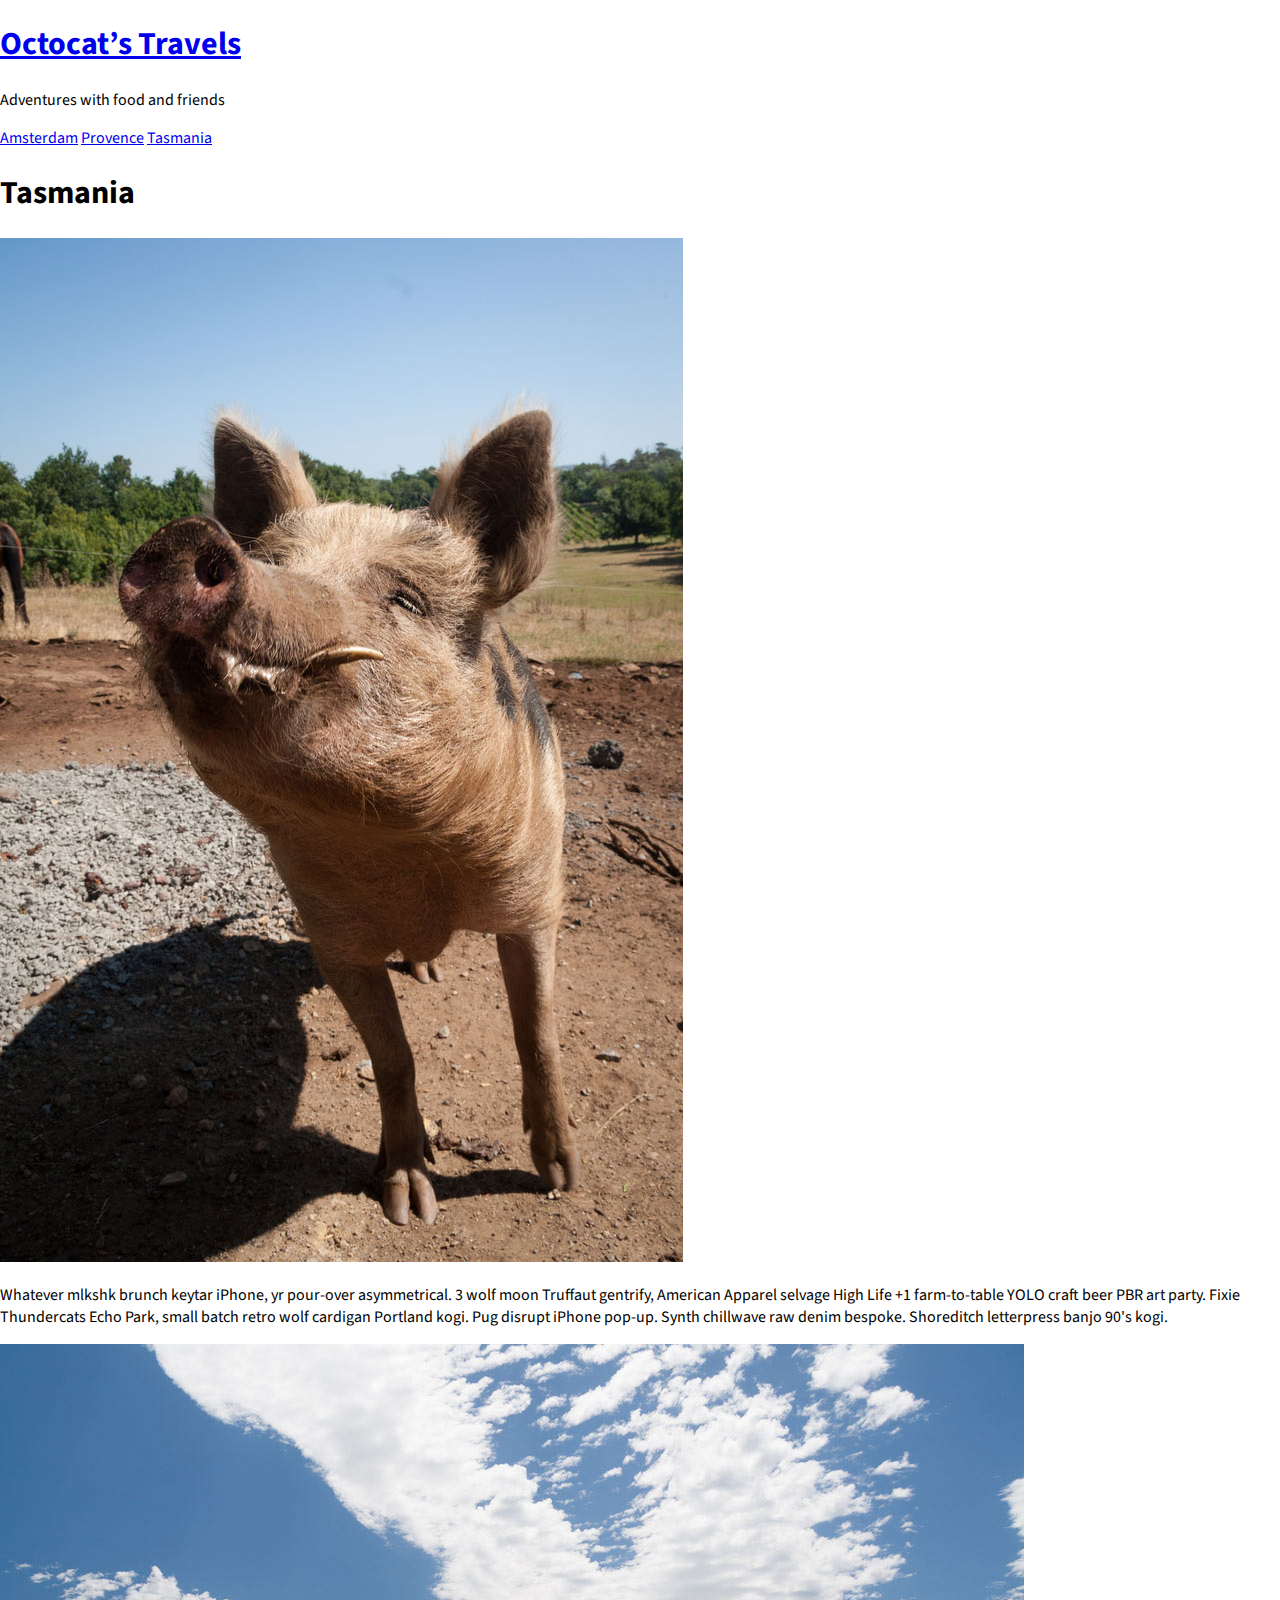
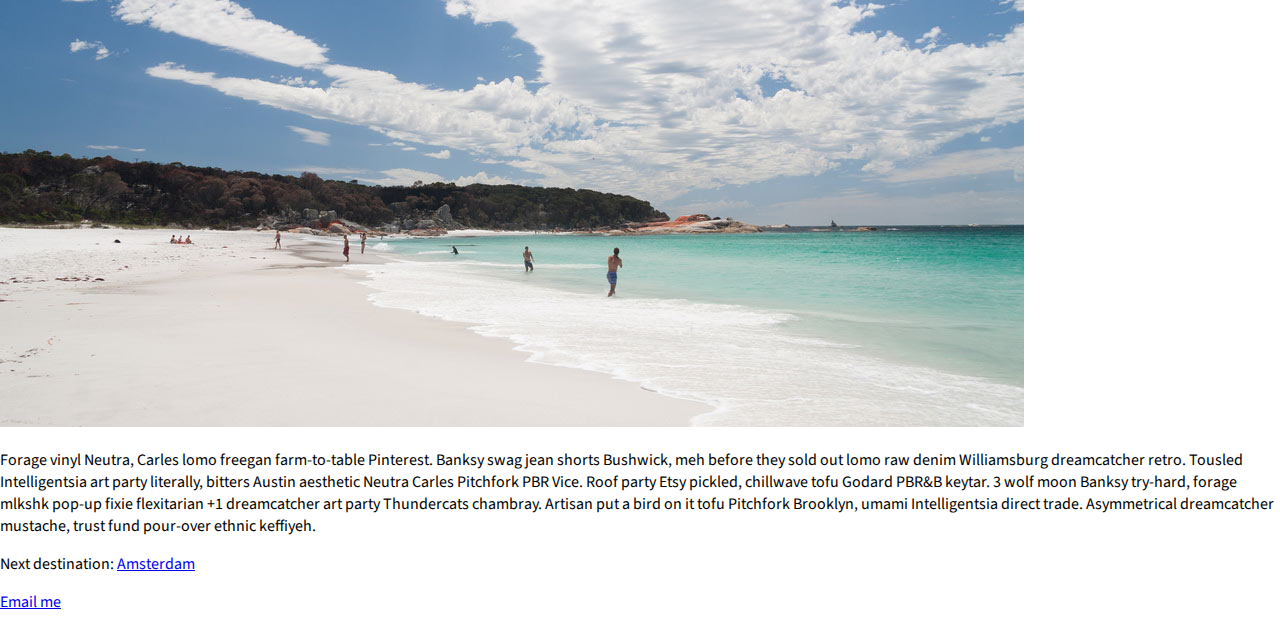
<file: 3-css-starter/tasmania.html>
<!doctype html>
<html>
  <head>
    <meta charset="utf-8">
    <title>Octocat’s Travels</title>
    <link rel="stylesheet" href='http://fonts.googleapis.com/css?family=Source+Sans+Pro:300,400,400italic,700'>
    <link rel="stylesheet" href="css/normalize.css">
    <link rel="stylesheet" href="css/styles.css">
  </head>
  <body>
    <header class="site-header">
      <h1><a href="index.html">Octocat’s Travels</a></h1>
      <p>Adventures with food and friends</p>
      <nav>
        <a href="amsterdam.html">Amsterdam</a>
        <a href="provence.html">Provence</a>
        <a href="tasmania.html">Tasmania</a>
      </nav>
    </header>
    <article class="travel-details">
      <h1>Tasmania</h1>
      <img src="images/tasmania-1.jpg" alt="Pinot’d Pig">
      <p>Whatever mlkshk brunch keytar iPhone, yr pour-over asymmetrical. 3 wolf moon Truffaut gentrify, American Apparel selvage High Life +1 farm-to-table YOLO craft beer PBR art party. Fixie Thundercats Echo Park, small batch retro wolf cardigan Portland kogi. Pug disrupt iPhone pop-up. Synth chillwave raw denim bespoke. Shoreditch letterpress banjo 90's kogi.</p>
      <img src="images/tasmania-2.jpg" alt="Wine Glass Bay">
      <p>Forage vinyl Neutra, Carles lomo freegan farm-to-table Pinterest. Banksy swag jean shorts Bushwick, meh before they sold out lomo raw denim Williamsburg dreamcatcher retro. Tousled Intelligentsia art party literally, bitters Austin aesthetic Neutra Carles Pitchfork PBR Vice. Roof party Etsy pickled, chillwave tofu Godard PBR&amp;B keytar. 3 wolf moon Banksy try-hard, forage mlkshk pop-up fixie flexitarian +1 dreamcatcher art party Thundercats chambray. Artisan put a bird on it tofu Pitchfork Brooklyn, umami Intelligentsia direct trade. Asymmetrical dreamcatcher mustache, trust fund pour-over ethnic keffiyeh.</p>
      <footer>
        <p>Next destination: <a href="amsterdam.html">Amsterdam</a></p>
      </footer>
    </article>
    <footer class="site-footer">
      <p><a href="mailto:email@me.com">Email me</a></p>
    </footer>
  </body>
</html>
</file>
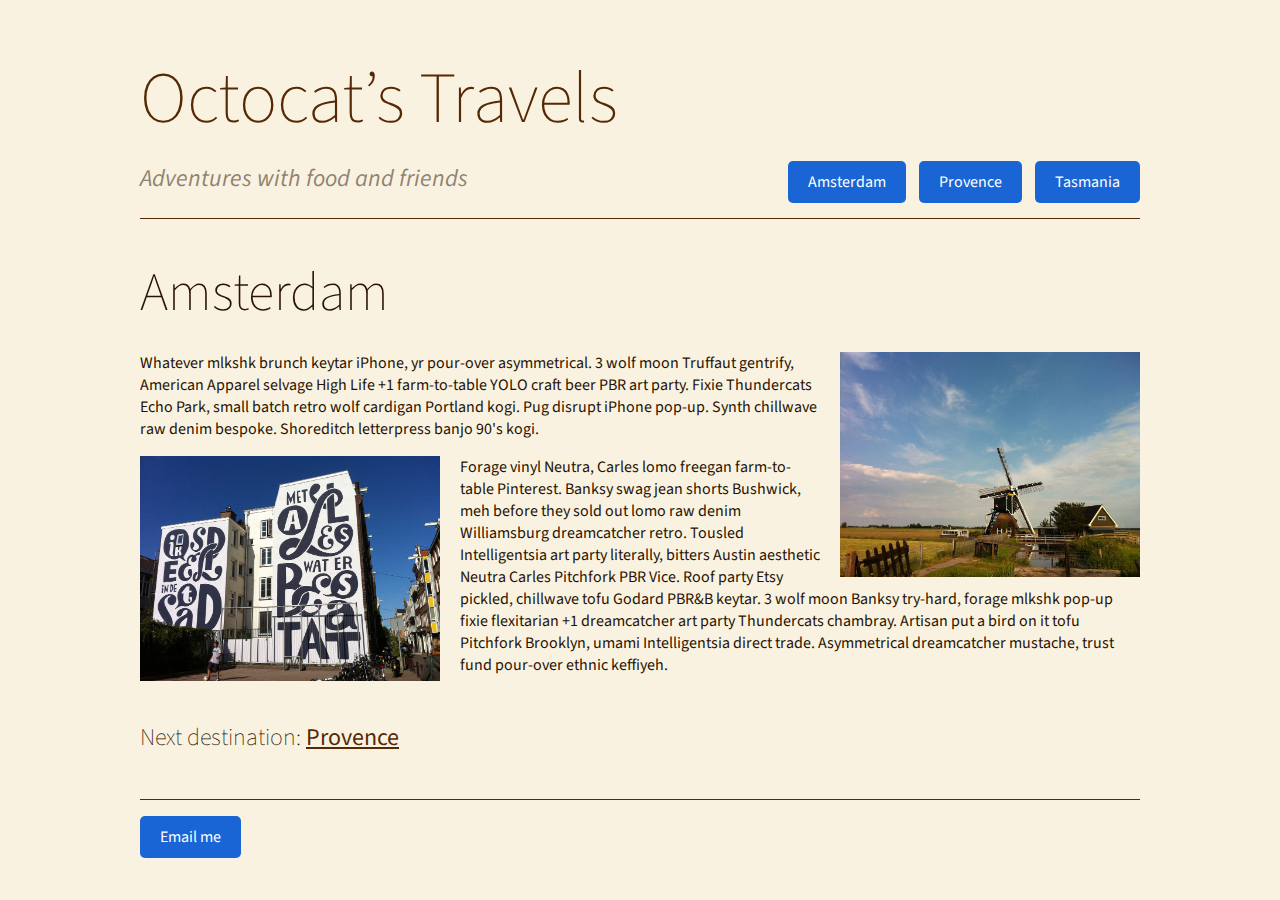
<file: 4-css-finished/amsterdam.html>
<!doctype html>
<html>
  <head>
    <meta charset="utf-8">
    <title>Octocat’s Travels</title>
    <link rel="stylesheet" href='http://fonts.googleapis.com/css?family=Source+Sans+Pro:300,400,400italic,700'>
    <link rel="stylesheet" href="css/normalize.css">
    <link rel="stylesheet" href="css/styles.css">
  </head>
  <body>
    <header class="site-header clearfix">
      <h1><a href="index.html">Octocat’s Travels</a></h1>
      <p>Adventures with food and friends</p>
      <nav>
        <a class="button" href="amsterdam.html">Amsterdam</a>
        <a class="button" href="provence.html">Provence</a>
        <a class="button" href="tasmania.html">Tasmania</a>
      </nav>
    </header>
    <article class="travel-details">
      <h1>Amsterdam</h1>
      <img class="image-floated-right" src="images/amsterdam-1.jpg" alt="Windmills">
      <p>Whatever mlkshk brunch keytar iPhone, yr pour-over asymmetrical. 3 wolf moon Truffaut gentrify, American Apparel selvage High Life +1 farm-to-table YOLO craft beer PBR art party. Fixie Thundercats Echo Park, small batch retro wolf cardigan Portland kogi. Pug disrupt iPhone pop-up. Synth chillwave raw denim bespoke. Shoreditch letterpress banjo 90's kogi.</p>
      <img class="image-floated-left" src="images/amsterdam-2.jpg" alt="Street art">
      <p>Forage vinyl Neutra, Carles lomo freegan farm-to-table Pinterest. Banksy swag jean shorts Bushwick, meh before they sold out lomo raw denim Williamsburg dreamcatcher retro. Tousled Intelligentsia art party literally, bitters Austin aesthetic Neutra Carles Pitchfork PBR Vice. Roof party Etsy pickled, chillwave tofu Godard PBR&amp;B keytar. 3 wolf moon Banksy try-hard, forage mlkshk pop-up fixie flexitarian +1 dreamcatcher art party Thundercats chambray. Artisan put a bird on it tofu Pitchfork Brooklyn, umami Intelligentsia direct trade. Asymmetrical dreamcatcher mustache, trust fund pour-over ethnic keffiyeh.</p>
      <footer class="clearfix">
        <p>Next destination: <a href="provence.html">Provence</a></p>
      </footer>
    </article>
    <footer class="site-footer">
      <p><a class="button" href="mailto:email@me.com">Email me</a></p>
    </footer>
  </body>
</html>
</file>
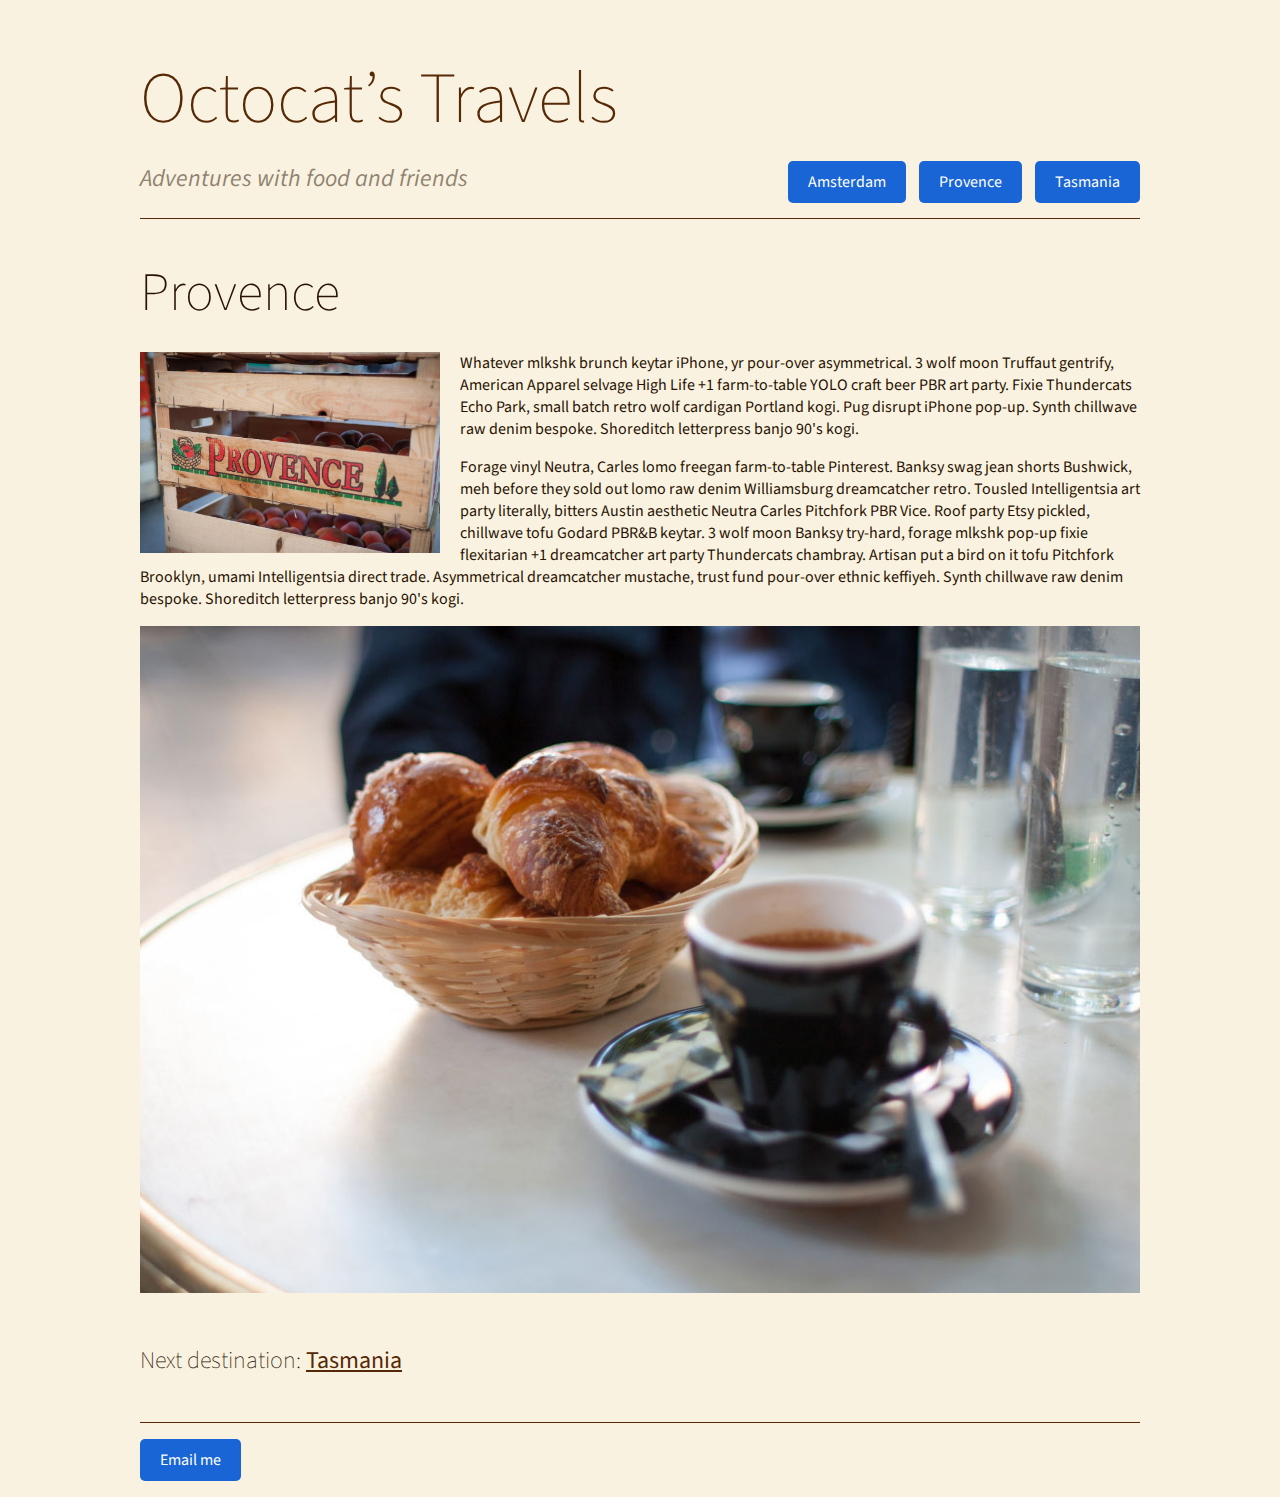
<file: 4-css-finished/provence.html>
<!doctype html>
<html>
  <head>
    <meta charset="utf-8">
    <title>Octocat’s Travels</title>
    <link rel="stylesheet" href='http://fonts.googleapis.com/css?family=Source+Sans+Pro:300,400,400italic,700'>
    <link rel="stylesheet" href="css/normalize.css">
    <link rel="stylesheet" href="css/styles.css">
  </head>
  <body>
    <header class="site-header clearfix">
      <h1><a href="index.html">Octocat’s Travels</a></h1>
      <p>Adventures with food and friends</p>
      <nav>
        <a class="button" href="amsterdam.html">Amsterdam</a>
        <a class="button" href="provence.html">Provence</a>
        <a class="button" href="tasmania.html">Tasmania</a>
      </nav>
    </header>
    <article class="travel-details">
      <h1>Provence</h1>
      <img class="image-floated-left" src="images/provence-1.jpg" alt="Windmills">
      <p>Whatever mlkshk brunch keytar iPhone, yr pour-over asymmetrical. 3 wolf moon Truffaut gentrify, American Apparel selvage High Life +1 farm-to-table YOLO craft beer PBR art party. Fixie Thundercats Echo Park, small batch retro wolf cardigan Portland kogi. Pug disrupt iPhone pop-up. Synth chillwave raw denim bespoke. Shoreditch letterpress banjo 90's kogi.</p>
      <p>Forage vinyl Neutra, Carles lomo freegan farm-to-table Pinterest. Banksy swag jean shorts Bushwick, meh before they sold out lomo raw denim Williamsburg dreamcatcher retro. Tousled Intelligentsia art party literally, bitters Austin aesthetic Neutra Carles Pitchfork PBR Vice. Roof party Etsy pickled, chillwave tofu Godard PBR&amp;B keytar. 3 wolf moon Banksy try-hard, forage mlkshk pop-up fixie flexitarian +1 dreamcatcher art party Thundercats chambray. Artisan put a bird on it tofu Pitchfork Brooklyn, umami Intelligentsia direct trade. Asymmetrical dreamcatcher mustache, trust fund pour-over ethnic keffiyeh. Synth chillwave raw denim bespoke. Shoreditch letterpress banjo 90's kogi.</p>
      <img src="images/provence-2.jpg" alt="Street art">
      <footer class="clearfix">
        <p>Next destination: <a href="tasmania.html">Tasmania</a></p>
      </footer>
    </article>
    <footer class="site-footer">
      <p><a class="button" href="mailto:email@me.com">Email me</a></p>
    </footer>
  </body>
</html>
</file>
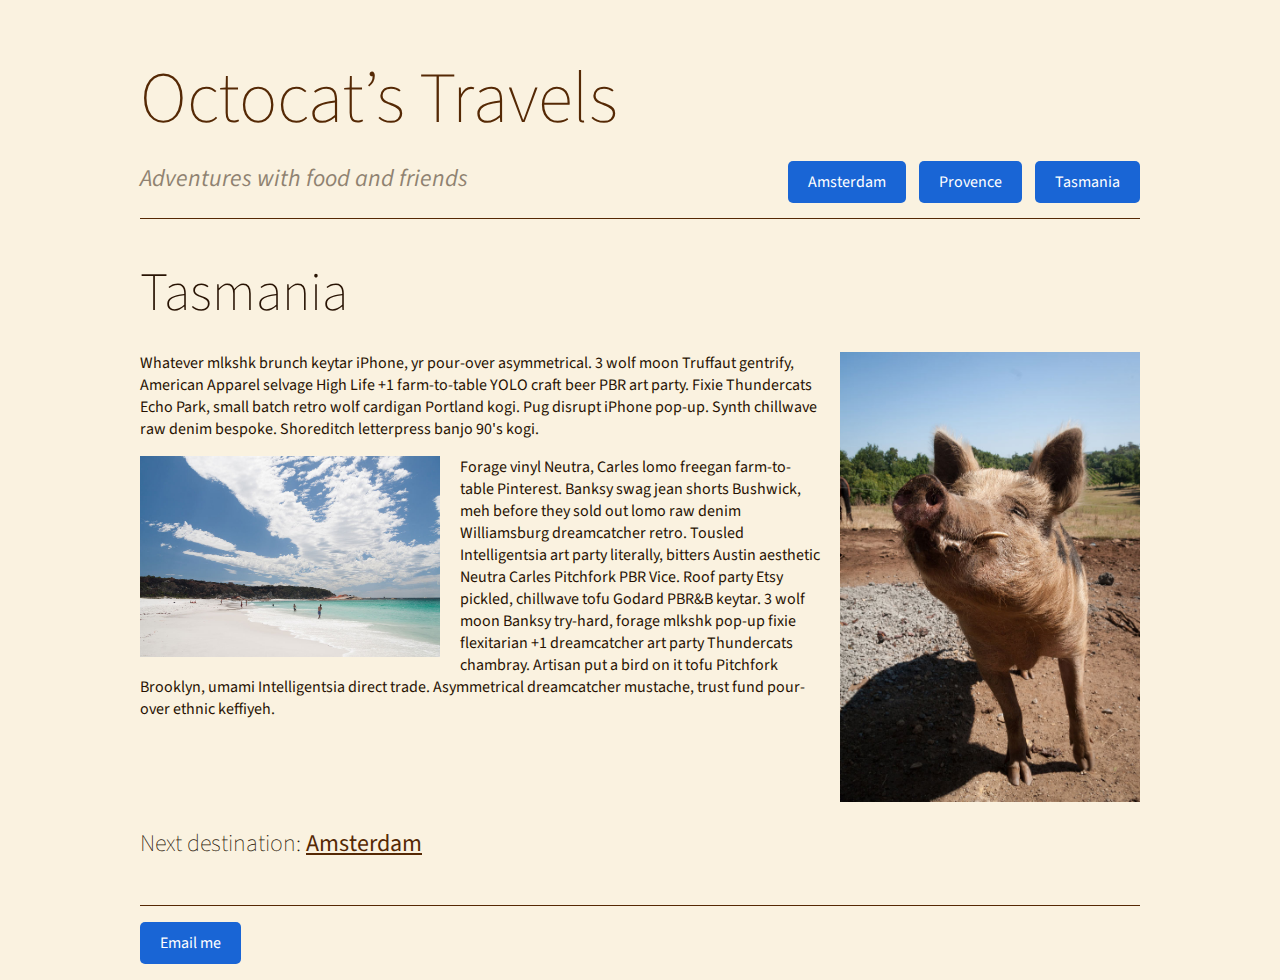
<file: 4-css-finished/tasmania.html>
<!doctype html>
<html>
  <head>
    <meta charset="utf-8">
    <title>Octocat’s Travels</title>
    <link rel="stylesheet" href='http://fonts.googleapis.com/css?family=Source+Sans+Pro:300,400,400italic,700'>
    <link rel="stylesheet" href="css/normalize.css">
    <link rel="stylesheet" href="css/styles.css">
  </head>
  <body>
    <header class="site-header clearfix">
      <h1><a href="index.html">Octocat’s Travels</a></h1>
      <p>Adventures with food and friends</p>
      <nav>
        <a class="button" href="amsterdam.html">Amsterdam</a>
        <a class="button" href="provence.html">Provence</a>
        <a class="button" href="tasmania.html">Tasmania</a>
      </nav>
    </header>
    <article class="travel-details clearfix">
      <h1>Tasmania</h1>
      <img class="image-floated-right" src="images/tasmania-1.jpg" alt="Pinot’d Pig">
      <p>Whatever mlkshk brunch keytar iPhone, yr pour-over asymmetrical. 3 wolf moon Truffaut gentrify, American Apparel selvage High Life +1 farm-to-table YOLO craft beer PBR art party. Fixie Thundercats Echo Park, small batch retro wolf cardigan Portland kogi. Pug disrupt iPhone pop-up. Synth chillwave raw denim bespoke. Shoreditch letterpress banjo 90's kogi.</p>
      <img class="image-floated-left" src="images/tasmania-2.jpg" alt="Wine Glass Bay">
      <p>Forage vinyl Neutra, Carles lomo freegan farm-to-table Pinterest. Banksy swag jean shorts Bushwick, meh before they sold out lomo raw denim Williamsburg dreamcatcher retro. Tousled Intelligentsia art party literally, bitters Austin aesthetic Neutra Carles Pitchfork PBR Vice. Roof party Etsy pickled, chillwave tofu Godard PBR&amp;B keytar. 3 wolf moon Banksy try-hard, forage mlkshk pop-up fixie flexitarian +1 dreamcatcher art party Thundercats chambray. Artisan put a bird on it tofu Pitchfork Brooklyn, umami Intelligentsia direct trade. Asymmetrical dreamcatcher mustache, trust fund pour-over ethnic keffiyeh.</p>
      <footer class="clearfix">
        <p>Next destination: <a href="amsterdam.html">Amsterdam</a></p>
      </footer>
    </article>
    <footer class="site-footer">
      <p><a class="button" href="mailto:email@me.com">Email me</a></p>
    </footer>
  </body>
</html>
</file>
<file: 3-css-starter/css/styles.css>
html {
  font-family: 'Source Sans Pro', sans-serif;
  /* todo: set background color to #faf2e0 */
  /* todo: set color to #281303 */
}

/* Float helper */

.clearfix::before,
.clearfix::after {
  content: ' ';
  display: table;
  clear: both;
}

/* Element styles */

body {
  /* todo: set maximum width to 100px */
  /* todo: horizontally center */
}

a {
  /* todo: set color to #552905; */
}

/* Generic styles */

.button {
}

/* Site header styles */

.site-header {
}

/* Site footer styles */

.site-footer {
}

/* Travel index styles */

.travel-index {
}

/* Travel page styles */

.travel-details {
}
</file>
<file: 4-css-finished/css/styles.css>
html {
  font-family: 'Source Sans Pro', sans-serif;
  background-color: #faf2e0;
  color: #281303;
}

/* Float helper */

.clearfix::before,
.clearfix::after {
  content: ' ';
  display: table;
  clear: both;
}

/* Element styles */

body {
  max-width: 1000px;
  margin-left: auto;
  margin-right: auto;
}

a {
  color: #552905;
}

/* Generic styles */

.button {
  background-color: rgba(0,85,212,.9);
  color: white;
  padding: 10px 20px;
  border-radius: 5px;
  display: inline-block;
  text-decoration: none;
}
.button:hover {
  background-color: rgba(0,85,212,1);
}

/* Site header styles */

.site-header {
  padding-bottom: 15px;
  border-bottom: 1px solid #552905;
}

.site-header h1 {
  font-size: 72px;
  font-weight: 200;
  margin-bottom: 10px;
}
.site-header h1 a {
  text-decoration: none;
}

.site-header p {
  margin: 0;
  font-size: 24px;
  opacity: .5;
  font-style: italic;
  float: left;
}

.site-header nav {
  margin: 0;
  float: right;
}

.site-header nav a + a {
  margin-left: 10px;
}

/* Site footer styles */

.site-footer {
  border-top: 1px solid #552905;
  margin-top: 20px;
}

/* Travel index styles */

.travel-index img {
  float: left;
  width: 100px;
  height: 100px;
  margin-right: 10px;
}
.travel-index p {
  max-width: 35em;
}

/* Travel page styles */

.travel-details h1 {
  font-size: 54px;
  font-weight: 200;
  margin-bottom: 20px;
}

.travel-details .image-floated-right {
  float: right;
  max-width: 300px;
  margin-left: 20px;
}

.travel-details .image-floated-left {
  float: left;
  max-width: 300px;
  margin-right: 20px;
}

.travel-details img {
  max-width: 100%;
}

.travel-details footer {
  font-weight: 200;
  margin-top: 20px;
  font-size: 24px;
}
.travel-details footer a {
  font-weight: 400;
}
</file>
